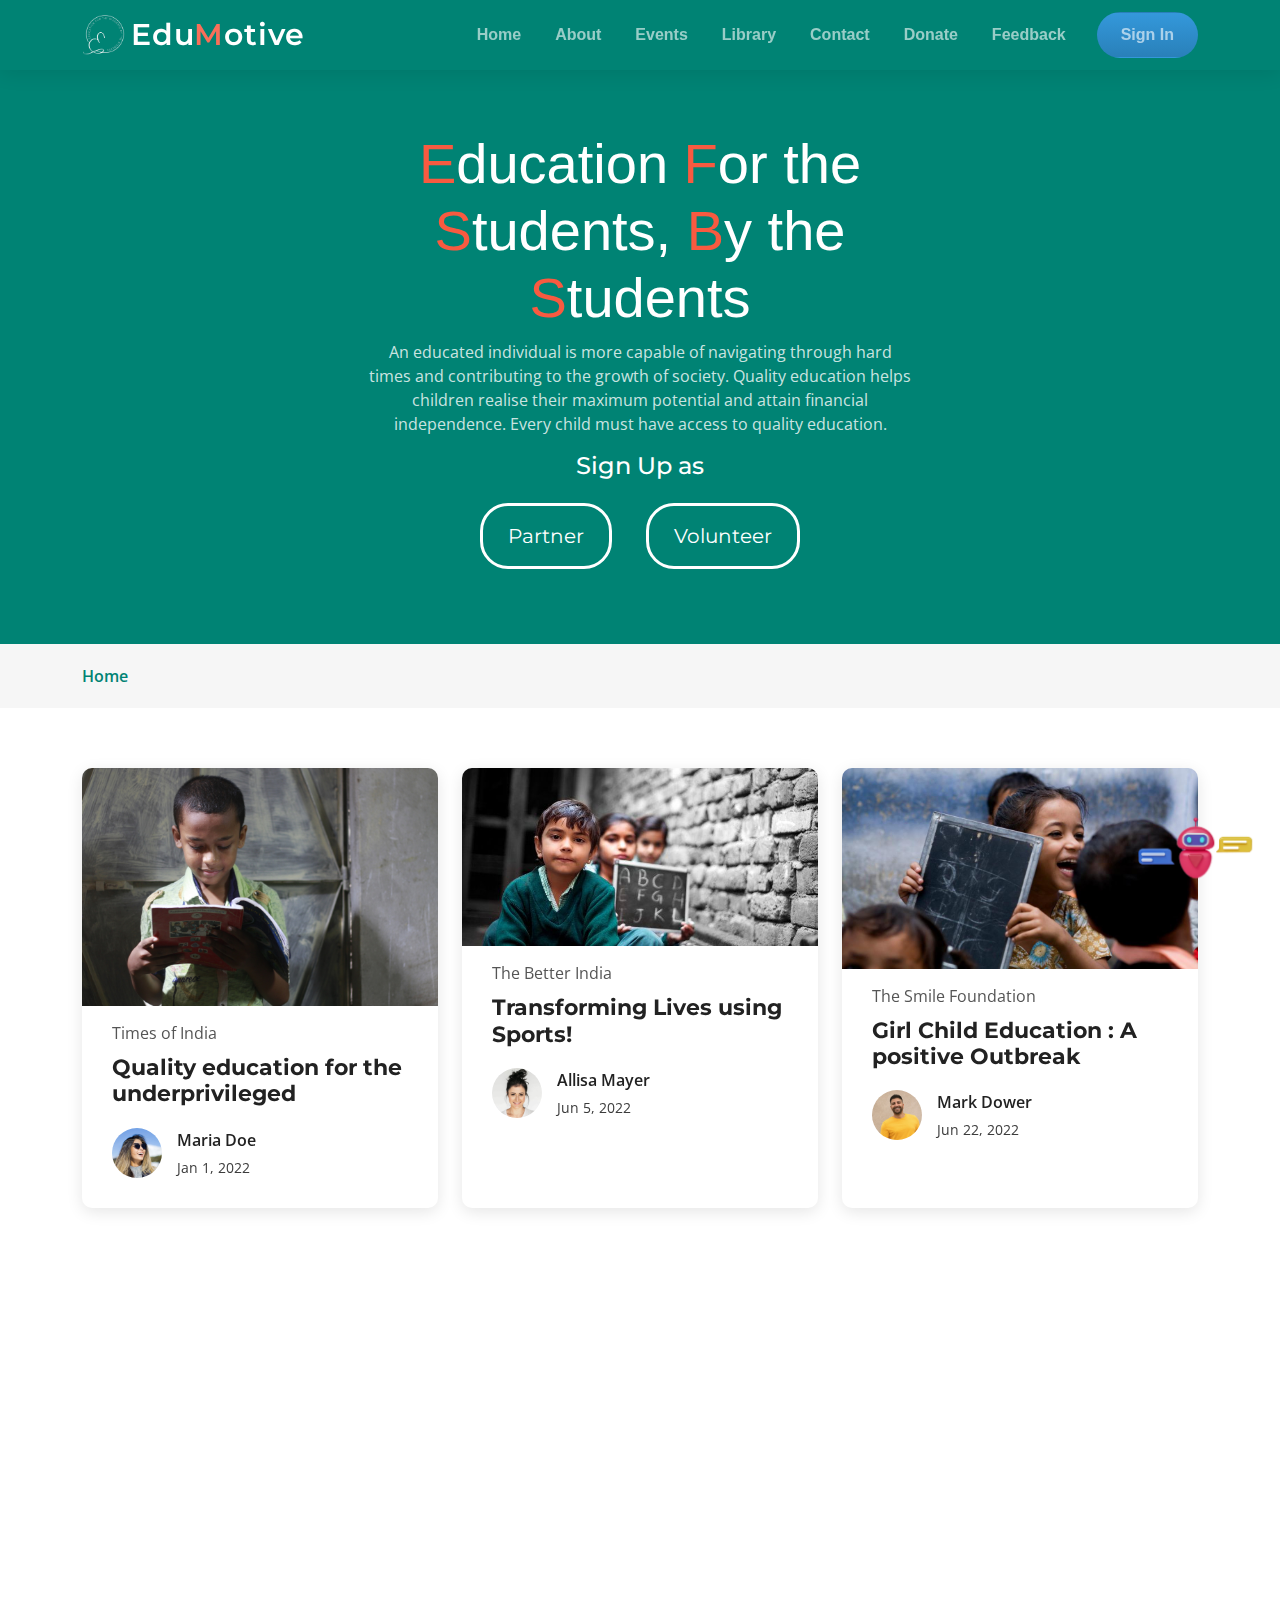
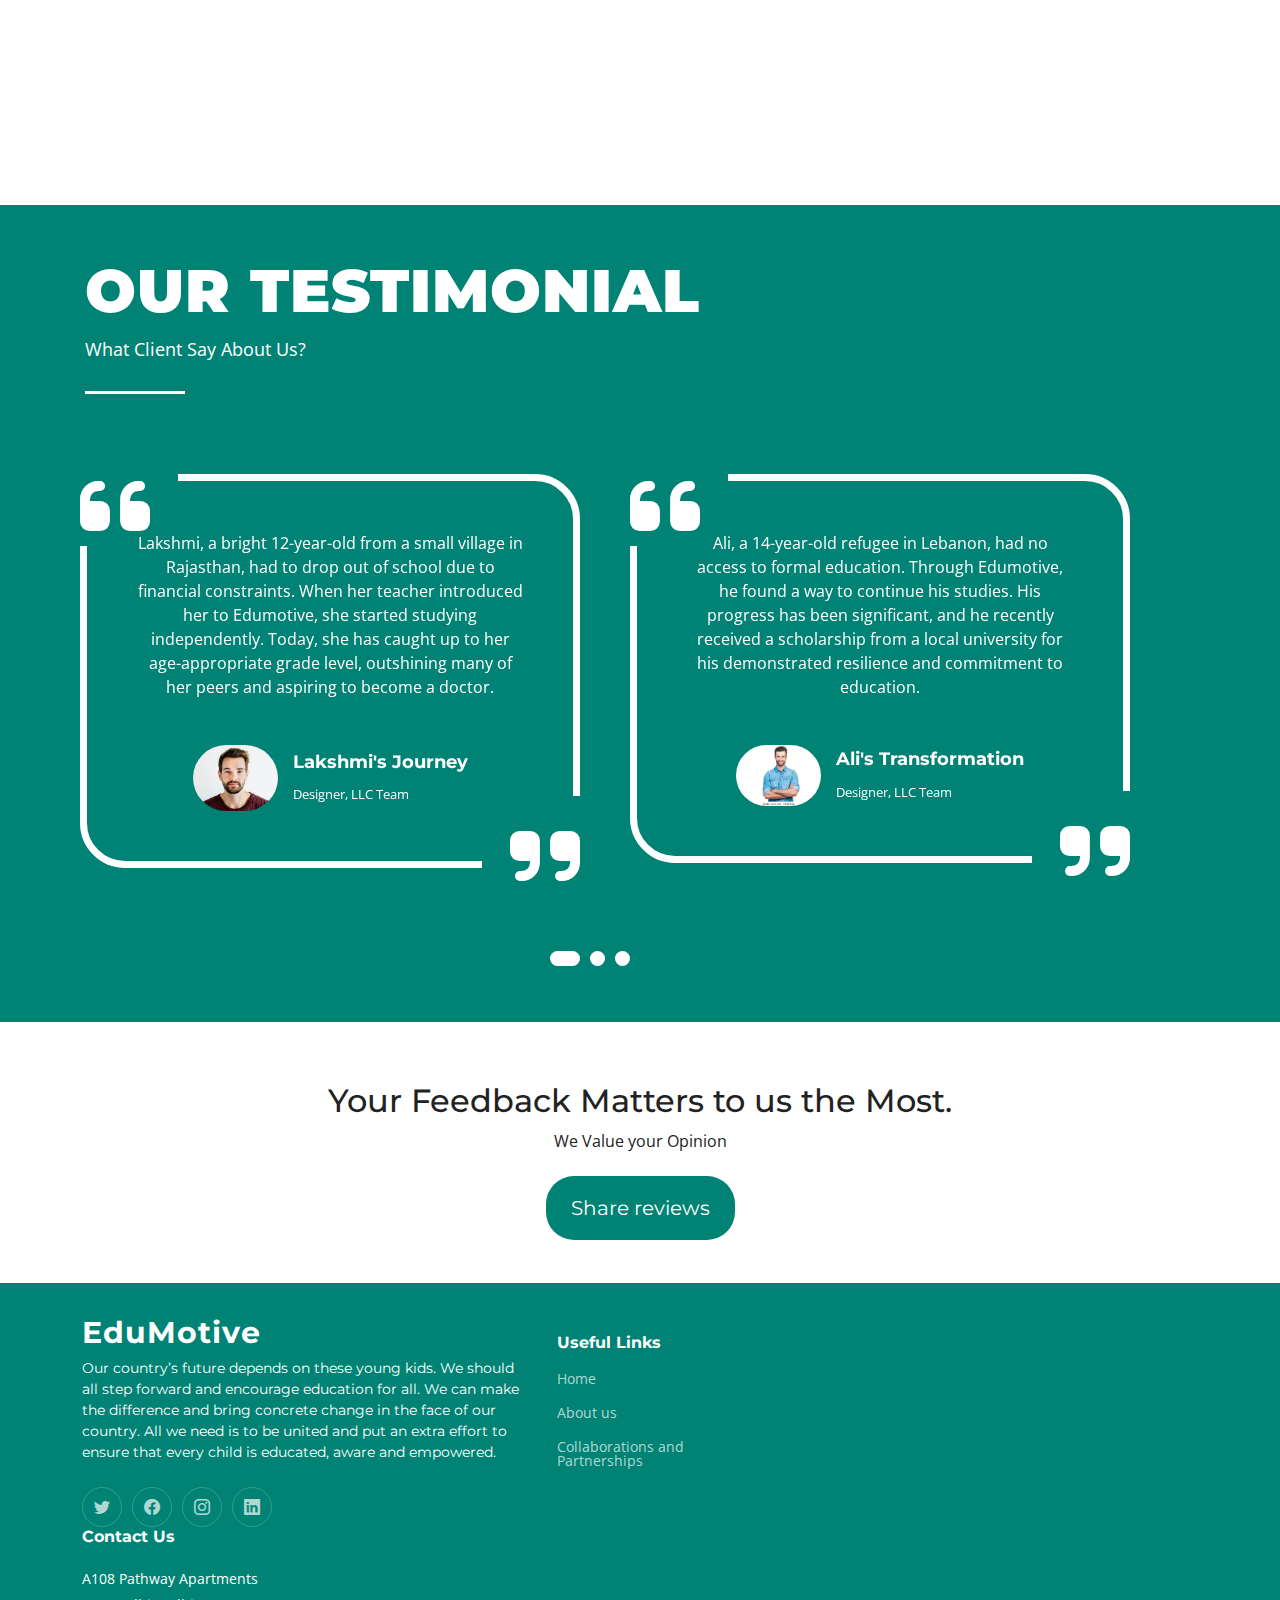
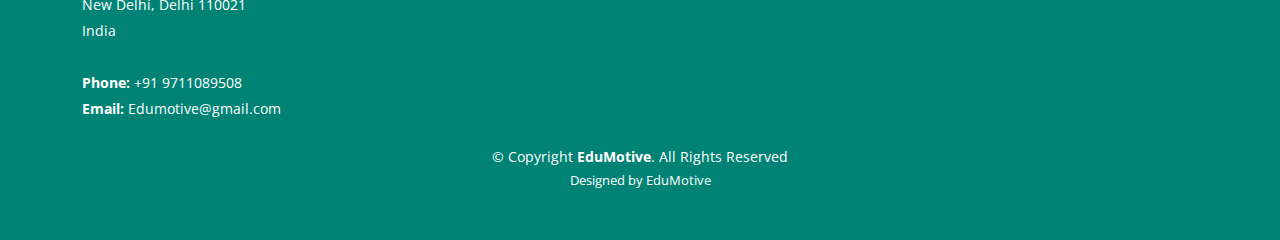
<file: index.html>
<!DOCTYPE html>
<html lang="en">

<head>
  <meta charset="utf-8">
  <meta content="width=device-width, initial-scale=1.0" name="viewport">
  <link rel="apple-touch-icon" sizes="57x57" href="Images/favicon/apple-icon-57x57.png">
  <link rel="apple-touch-icon" sizes="60x60" href="Images/favicon/apple-icon-60x60.png">
  <link rel="apple-touch-icon" sizes="72x72" href="Images/favicon/apple-icon-72x72.png">
  <link rel="apple-touch-icon" sizes="76x76" href="Images/favicon/apple-icon-76x76.png">
  <link rel="apple-touch-icon" sizes="114x114" href="Images/favicon/apple-icon-114x114.png">
  <link rel="apple-touch-icon" sizes="120x120" href="Images/favicon/apple-icon-120x120.png">
  <link rel="apple-touch-icon" sizes="144x144" href="Images/favicon/apple-icon-144x144.png">
  <link rel="apple-touch-icon" sizes="152x152" href="Images/favicon/apple-icon-152x152.png">
  <link rel="apple-touch-icon" sizes="180x180" href="Images/favicon/apple-icon-180x180.png">
  <link rel="icon" type="image/png" sizes="192x192" href="Images/favicon/android-icon-192x192.png">
  <link rel="icon" type="image/png" sizes="32x32" href="Images/favicon/favicon-32x32.png">
  <link rel="icon" type="image/png" sizes="96x96" href="Images/favicon/favicon-96x96.png">
  <link rel="icon" type="image/png" sizes="16x16" href="Images/favicon/favicon-16x16.png">
  <link rel="manifest" href="Images/favicon/manifest.json">
  <meta name="msapplication-TileColor" content="#ffffff">
  <meta name="msapplication-TileImage" content="Images/favicon/ms-icon-144x144.png">
  <meta name="theme-color" content="#ffffff">

  <title>EduMotive - Home</title>
  <meta content="" name="description">
  <meta content="" name="keywords">

  <!-- Favicons -->
  <!-- <link href="assets/img/favicon.png" rel="icon">
  <link href="assets/img/apple-touch-icon.png" rel="apple-touch-icon"> -->
  <!--Bootstrap-->
  <!-- <link href="https://cdn.jsdelivr.net/npm/bootstrap@5.2.1/dist/css/bootstrap.min.css" rel="stylesheet" integrity="sha384-iYQeCzEYFbKjA/T2uDLTpkwGzCiq6soy8tYaI1GyVh/UjpbCx/TYkiZhlZB6+fzT" crossorigin="anonymous"> -->
  <!-- Google Fonts -->
  <link rel="preconnect" href="https://fonts.googleapis.com">
  <link rel="preconnect" href="https://fonts.gstatic.com" crossorigin>
  <link
    href="https://fonts.googleapis.com/css2?family=Open+Sans:ital,wght@0,300;0,400;0,500;0,600;0,700;1,300;1,400;1,600;1,700&family=Montserrat:ital,wght@0,300;0,400;0,500;0,600;0,700;1,300;1,400;1,500;1,600;1,700&family=Raleway:ital,wght@0,300;0,400;0,500;0,600;0,700;1,300;1,400;1,500;1,600;1,700&display=swap"
    rel="stylesheet">

  <!-- Vendor CSS Files -->
  <link href="assets/vendor/bootstrap/css/bootstrap.min.css" rel="stylesheet">
  <link href="assets/vendor/bootstrap-icons/bootstrap-icons.css" rel="stylesheet">
  <link href="assets/vendor/aos/aos.css" rel="stylesheet">
  <link href="assets/vendor/glightbox/css/glightbox.min.css" rel="stylesheet">
  <link href="assets/vendor/swiper/swiper-bundle.min.css" rel="stylesheet">




  <link rel="stylesheet" href="https://cdnjs.cloudflare.com/ajax/libs/OwlCarousel2/2.3.4/assets/owl.carousel.css" />
  <link rel="stylesheet" href="https://cdnjs.cloudflare.com/ajax/libs/font-awesome/6.4.0/css/all.min.css" />




  <!-- Template Main CSS File -->
  <link href="CSS/main.css" rel="stylesheet">

  <!-- =======================================================
  * Template Name: Impact - v1.1.1
  * Template URL: https://bootstrapmade.com/impact-bootstrap-business-website-template/
  * Author: BootstrapMade.com
  * License: https://bootstrapmade.com/license/
  ======================================================== -->
</head>

<body>

  

  <header id="header" class="header d-flex align-items-center">

    <div class="container-fluid container-xl d-flex align-items-center justify-content-between">
      <a href="index.html" class="logo d-flex align-items-center">
        <!-- Uncomment the line below if you also wish to use an image logo -->
        <img src="Images/logo_wbg.png" alt="">
        <h1>Edu<span>M</span>otive</h1>
      </a>
      <nav id="navbar" class="navbar">
        <ul>
          <li><a href="index.html">Home</a></li>
          <li><a href="about.html">About</a></li>
          <!-- <li><a href="#portfolio">Portfolio</a></li> -->
          <!-- <li><a href="#team">Team</a></li> -->
          <li><a href="event.html">Events</a></li>
          <!-- <li class="dropdown"><a href="#"><span>Drop Down</span> <i class="bi bi-chevron-down dropdown-indicator"></i></a>
            <ul>
              <li><a href="#">Drop Down 1</a></li>
              <li class="dropdown"><a href="#"><span>Deep Drop Down</span> <i class="bi bi-chevron-down dropdown-indicator"></i></a>
                <ul>
                  <li><a href="#">Deep Drop Down 1</a></li>
                  <li><a href="#">Deep Drop Down 2</a></li>
                  < li><a href="#">Deep Drop Down 3</a></li>
                  <li><a href="#">Deep Drop Down 4</a></li>
                  <li><a href="#">Deep Drop Down 5</a></li>
                </ul>
              </li>
              <li><a href="#">Drop Down 2</a></li>
              <li><a href="#">Drop Down 3</a></li>
              <li><a href="#">Drop Down 4</a></li>
            </ul>
          </li> -->
          <li><a href="library.html">Library</a></li>
          <li><a href="contact.html">Contact</a></li>
          <li><a href="donation.html" target="_blank">Donate</a></li>
          <li><a href="feedback.html">Feedback</a></li>
          <li><button type="button" name="button" class="btn">
              <style media="screen">
                .btn {
                  background: #3498db;
                  background-image: -webkit-linear-gradient(top, #3498db, #2980b9);
                  background-image: -moz-linear-gradient(top, #3498db, #2980b9);
                  background-image: -ms-linear-gradient(top, #3498db, #2980b9);
                  background-image: -o-linear-gradient(top, #3498db, #2980b9);
                  background-image: linear-gradient(to bottom, #3498db, #2980b9);
                  -webkit-border-radius: 29;
                  -moz-border-radius: 29;
                  border-radius: 29px;
                  font-family: Arial;
                  color: #ffffff;
                  font-size: 20px;
                  padding: 10px 20px 10px 20px;
                  text-decoration: none;
                }

                .btn:hover {
                  background: #3cb0fd;
                  background-image: -webkit-linear-gradient(top, #3cb0fd, #3498db);
                  background-image: -moz-linear-gradient(top, #3cb0fd, #3498db);
                  background-image: -ms-linear-gradient(top, #3cb0fd, #3498db);
                  background-image: -o-linear-gradient(top, #3cb0fd, #3498db);
                  background-image: linear-gradient(to bottom, #3cb0fd, #3498db);
                  text-decoration: none;
                }
              </style>

              <a href="signin.html">Sign In</a>
            </button></li>
        </ul>
      </nav><!-- .navbar -->

      <i class="mobile-nav-toggle mobile-nav-show bi bi-list"></i>
      <i class="mobile-nav-toggle mobile-nav-hide d-none bi bi-x"></i>

    </div>
  </header><!-- End Header -->
  <!-- End Header -->

  <main id="main">

    <!-- ======= Breadcrumbs ======= -->
    <div class="breadcrumbs">
      <div class="page-header d-flex align-items-center" style="background-image: url('');">
        <div class="container position-relative">
          <div class="row d-flex justify-content-center">
            <div class="col-lg-6 text-center">
              <h2><span style="color:#f85a40">E</span>ducation <span style="color:#f85a40">F</span>or the <span style="color:#f85a40">S</span>tudents, <span style="color:#f85a40">B</span>y the <span style="color:#f85a40">S</span>tudents</h2>
              <p>An educated individual is more capable of navigating through hard times and contributing to the growth of society. Quality education helps children realise their maximum potential and attain financial independence. Every child must have access to quality education. </p>
                <h4 style="font-family:Montserrat; color:#ffff">Sign Up as</h4>
                <div>
                  <a href="signup.html" target="_blank"><button type="button" name="button" class="sign-up-btns">Partner</button></a>
                  <style media="screen">
                    .sign-up-btns {
                      -webkit-border-radius: 28;
                      -moz-border-radius: 28;
                      border-radius: 28px;
                      font-family: Montserrat;
                      color: #ffffff;
                      font-size: 20px;
                      background: rgba(0, 131, 116, 1);
                      padding: 15px 25px 15px 25px;
                      text-decoration: none;
                      border: solid;
                      margin: 15px 15px 15px 15px;
                    }

                    .sign-up-btns:hover {
                      background: rgba(0, 182, 161, 1);
                      text-decoration: none;
                    }
                  </style>
                  <a href="signup.html" target="_blank"><button type="button" name="button" class="sign-up-btns">Volunteer</button></a>
                </div>
            </div>

          </div>
        </div>
      </div>
      <nav>
        <div class="container">
          <ol>
            <li><a href="index.html">Home</a></li>
            <!-- <li>Blog</li> -->
          </ol>
        </div>
      </nav>
    </div><!-- End Breadcrumbs -->

    <!-- ======= Blog Section ======= -->
    <section id="blog" class="blog">
      <div class="container" data-aos="fade-up">

        <div class="row gy-4 posts-list">

          <div class="col-xl-4 col-md-6">
            <article>

              <div class="post-img">
                <img src="assets/img/blog/blog-1.jfif" alt="" class="img-fluid">
              </div>

              <p class="post-category">Times of India</p>

              <h2 class="title">
                <a href="https://timesofindia.indiatimes.com/education/news/quality-education-for-the-underprivileged/articleshow/16407921.cms">Quality education for the underprivileged</a>
              </h2>

              <div class="d-flex align-items-center">
                <img src="assets/img/blog/blog-author.jpg" alt="" class="img-fluid post-author-img flex-shrink-0">
                <div class="post-meta">
                  <p class="post-author-list">Maria Doe</p>
                  <p class="post-date">
                    <time datetime="2022-01-01">Jan 1, 2022</time>
                  </p>
                </div>
              </div>

            </article>
          </div><!-- End post list item -->

          <div class="col-xl-4 col-md-6">
            <article>

              <div class="post-img">
                <img src="assets/img/blog/blog-2.jpeg" alt="" class="img-fluid">
              </div>

              <p class="post-category">The Better India</p>

              <h2 class="title">
                <a href="https://www.thebetterindia.com/9149/khel-khel-mein-transforming-lives-underprivileged-kids-using-sports/">Transforming Lives using Sports!</a>
              </h2>

              <div class="d-flex align-items-center">
                <img src="assets/img/blog/blog-author-2.jpg" alt="" class="img-fluid post-author-img flex-shrink-0">
                <div class="post-meta">
                  <p class="post-author-list">Allisa Mayer</p>
                  <p class="post-date">
                    <time datetime="2022-01-01">Jun 5, 2022</time>
                  </p>
                </div>
              </div>

            </article>
          </div><!-- End post list item -->

          <div class="col-xl-4 col-md-6">
            <article>

              <div class="post-img">
                <img src="assets/img/blog/blog-3.jpg" alt="" class="img-fluid">
              </div>

              <p class="post-category">The Smile Foundation</p>

              <h2 class="title">
                <a href="https://www.smilefoundationindia.org/blog/girl-child-education-a-positive-outbreak-2/">Girl Child Education : A positive Outbreak</a>
              </h2>

              <div class="d-flex align-items-center">
                <img src="assets/img/blog/blog-author-3.jpg" alt="" class="img-fluid post-author-img flex-shrink-0">
                <div class="post-meta">
                  <p class="post-author-list">Mark Dower</p>
                  <p class="post-date">
                    <time datetime="2022-01-01">Jun 22, 2022</time>
                  </p>
                </div>
              </div>

            </article>
          </div><!-- End post list item -->

          <!-- <div class="col-xl-4 col-md-6">
            <article>

              <div class="post-img">
                <img src="assets/img/blog/blog-4.jpg" alt="" class="img-fluid">
              </div>

              <p class="post-category">Sports</p>

              <h2 class="title">
                <a href="blog-details.html">Non rem rerum nam cum quo minus olor distincti</a>
              </h2>

              <div class="d-flex align-items-center">
                <img src="assets/img/blog/blog-author-4.jpg" alt="" class="img-fluid post-author-img flex-shrink-0">
                <div class="post-meta">
                  <p class="post-author-list">Lisa Neymar</p>
                  <p class="post-date">
                    <time datetime="2022-01-01">Jun 30, 2022</time>
                  </p>
                </div>
              </div>

            </article>
          </div><!-- End post list item

          <div class="col-xl-4 col-md-6">
            <article>

              <div class="post-img">
                <img src="assets/img/blog/blog-5.jpg" alt="" class="img-fluid">
              </div>

              <p class="post-category">Politics</p>

              <h2 class="title">
                <a href="blog-details.html">Accusamus quaerat aliquam qui debitis facilis consequatur</a>
              </h2>

              <div class="d-flex align-items-center">
                <img src="assets/img/blog/blog-author-5.jpg" alt="" class="img-fluid post-author-img flex-shrink-0">
                <div class="post-meta">
                  <p class="post-author-list">Denis Peterson</p>
                  <p class="post-date">
                    <time datetime="2022-01-01">Jan 30, 2022</time>
                  </p>
                </div>
              </div>

            </article>
          </div><!-- End post list item

          <div class="col-xl-4 col-md-6">
            <article>

              <div class="post-img">
                <img src="assets/img/blog/blog-6.jpg" alt="" class="img-fluid">
              </div>

              <p class="post-category">Entertainment</p>

              <h2 class="title">
                <a href="blog-details.html">Distinctio provident quibusdam numquam aperiam aut</a>
              </h2>

              <div class="d-flex align-items-center">
                <img src="assets/img/blog/blog-author-6.jpg" alt="" class="img-fluid post-author-img flex-shrink-0">
                <div class="post-meta">
                  <p class="post-author-list">Mika Lendon</p>
                  <p class="post-date">
                    <time datetime="2022-01-01">Feb 14, 2022</time>
                  </p>
                </div>
              </div>

            </article>
          </div><!-- End post list item -->

        <!-- End blog posts list -->

        <!--<div class="blog-pagination">
          <ul class="justify-content-center">
            <li><a href="#">1</a></li>
            <li class="active"><a href="#">2</a></li>
            <li><a href="#">3</a></li>
          </ul>
        </div> End blog pagination -->

      </div>
    </section><!-- End Blog Section -->
    <!-- ======= Stats Counter Section ======= -->
    <section id="stats-counter" class="stats-counter">
      <div class="container" data-aos="fade-up">

        <div class="row gy-4 align-items-center">

          <div class="col-lg-6">
            <img src="assets/img/stats-img.svg" alt="" class="img-fluid">
          </div>

          <div class="col-lg-6">

            <div class="stats-item d-flex align-items-center">
              <span data-purecounter-start="0" data-purecounter-end="499" data-purecounter-duration="5" class="purecounter"></span>
              <p><strong>Volunteers Registered</strong> on our site for teaching</p>
            </div><!-- End Stats Item -->

            <div class="stats-item d-flex align-items-center">
              <span data-purecounter-start="0" data-purecounter-end="50" data-purecounter-duration="5" class="purecounter"></span>
              <p><strong>Partners</strong> supporting us</p>
            </div><!-- End Stats Item -->

            <div class="stats-item d-flex align-items-center">
              <span data-purecounter-start="0" data-purecounter-end="200" data-purecounter-duration="5" class="purecounter"></span>
              <p><strong>Hours of sessions</strong> organised</p>
            </div><!-- End Stats Item -->

          </div>

        </div>

      </div>
    </section><!-- End Stats Counter Section -->


<!------------Testimonial---------------->

<section class="testimonial-area">
  <div class="container">
      <div class="sec-title">
          <h2>Our Testimonial</h2>
          <p>What client say about us?</p>
      </div>
      <div class="testimonial-content owl-carousel">
          <div class="single-testimonial">
          <p>Lakshmi, a bright 12-year-old from a small village in Rajasthan, had to drop out of school due to financial constraints. When her teacher introduced her to Edumotive, she started studying independently. Today, she has caught up to her age-appropriate grade level, outshining many of her peers and aspiring to become a doctor.</p>
          <div class="client-info">
              <div class="client-pic">
                  <a href="#">
                      <img src="Images/img1.avif">
                  </a>
              </div>
              <div class="client-details">
                  <h6>Lakshmi's Journey</h6>
                  <span>Designer, LLC Team</span>
              </div>
              </div>
          </div>
          <div class="single-testimonial">
              <p> Ali, a 14-year-old refugee in Lebanon, had no access to formal education. Through Edumotive, he found a way to continue his studies. His progress has been significant, and he recently received a scholarship from a local university for his demonstrated resilience and commitment to education.</p>
              <div class="client-info">
                  <div class="client-pic">
                      <a href="#">
                          <img src="Images/img2.webp">
                      </a>
                  </div>
                  <div class="client-details">
                      <h6>Ali's Transformation</h6>
                      <span>Designer, LLC Team</span>
                  </div>
                  </div>
              </div>
              <div class="single-testimonial">
                  <p>Martha, a single mother from Detroit, had to drop out of high school. She found Edumotive while looking for resources to help her kids with their homework. Inspired by the lessons, she started studying herself and recently earned her high school equivalency diploma.</p>
                  <div class="client-info">
                      <div class="client-pic">
                          <a href="#">
                              <img src="Images/img1.avif">
                          </a>
                      </div>
                      <div class="client-details">
                          <h6>Martha's Breakthrough</h6>
                          <span>Designer, LLC Team</span>
                      </div>
                      </div>
                  </div>
                  <div class="single-testimonial">
                      <p>Pedro, an 11-year-old boy from rural Brazil, couldn't attend school regularly due to his family's agricultural commitments. Edumotive offered him a flexible learning schedule, and despite his challenging circumstances, he has managed to excel in his studies, particularly in math and science.</p>
                      <div class="client-info">
                          <div class="client-pic">
                              <a href="#">
                                  <img src="Images/img2.webp">
                              </a>
                          </div>
                          <div class="client-details">
                              <h6>Pedro's Success</h6>
                              <span>Designer, LLC Team</span>
                          </div>
                          </div>
                      </div>
                      <div class="single-testimonial">
                          <p>Chen, a 15-year-old girl from rural China, was struggling with English - a critical subject for her career aspirations. The language lessons on Edumotive helped her significantly, and she's now top of her class in English. She dreams of studying abroad and is well on her path to achieve it.</p>
                          <div class="client-info">
                              <div class="client-pic">
                                  <a href="#">
                                      <img src="Images/img1.avif">
                                  </a>
                              </div>
                              <div class="client-details">
                                  <h6>Chen's Aspiration</h6>
                                  <span>Designer, LLC Team</span>
                              </div>
                              </div>
                          </div>
      </div>

  </div>

  <style>
  .testimonial-area .container{
  max-width: 1140px;
  width: 100%;
  margin: auto;
  padding: 0 15px;
}

.testimonial-area .container .sec-title{
  position: relative;
  margin-bottom: 50px;
  padding-bottom: 15px;
}

.testimonial-area .container .sec-title:after{
  content: '';
  position: absolute;
  left: 0;
  bottom: 0;
  width: 100px;
  height: 3px;
  background:#fff ;
}


.testimonial-area .container .sec-title h2{
  font-size:60px;
  font-weight: 900;
  letter-spacing: 1px;
  text-transform: uppercase;
  color: #fff;
}
.testimonial-area .container .sec-title p{
  font-size: 18px;
  line-height: 28px;
  color: #fff;
  text-transform: capitalize;
}

.testimonial-area{
  background: #008374;
  position: relative;
  z-index: 2;
  padding: 50px 0;
}

.testimonial-area .owl-carousel{
  overflow: hidden;
  padding: 0 20px;
  margin: 0 -40px;
  padding-right: 40px;
}

.owl-carousel .owl-stage-outer{
  padding: 30px 50px;
  margin-left: -35px;
  width: calc(100% + 100px);
}
.single-testimonial{
  border: 7px solid #fff;
  text-align: center;
  border-radius: 45px;
  position: relative;
  z-index: 2;
}

.single-testimonial p{
  color: #fff;
  font-size: 16px;
  line-height: 24px;
  padding: 50px;
  padding-bottom: 30px;
  position: relative;
  z-index: 3;
}

.client-info{
  display: flex;
  align-items: center;
  justify-content: center;
  text-align: left;
  padding-bottom: 50px;
}

.client-info .client-details h6{
  color: #fff;
  font-size: 18px;
  font-weight: 700;
}

.client-info .client-details span{
  display: inline-block;
  color: #fff;
  font-size: 13px;
}

.client-info .client-pic{
  padding-right: 15px;
  width: 100px;
}

.client-info .client-pic img{
  width: 100%;
  border-radius: 50px;
}

.owl-dots{
  text-align: center;
  margin-top: 50px;
}

.owl-dots button{
  background:#fff !important;
  width: 15px;
  height: 15px;
  border-radius: 26px;
  margin: 0 5px;
  transition: 0.3s;
}
.owl-dots button.active{
  width: 30px;
}

.single-testimonial:before{
  content:'\f10d';
  position: absolute;
  font-family: FontAwesome;
  left: -35px;
  top: -35px;
  background: #008374;
  color: #fff;
  font-size: 80px;
  width: 126px;
  height: 100px;
}

.single-testimonial:after{
  content:'\f10e';
  position: absolute;
  font-family: FontAwesome;
  right: -35px;
  bottom: -35px;
  background: #008374;
  color: #fff;
  font-size: 80px;
  width: 126px;
  height: 100px;
}
  
  </style>

</section>



<section id="feedback" style="text-align:center">
  <div class="container-fluid">

  <h2>Your Feedback Matters to us the Most.</h2>
  <p style="font-family:Open Sans">We Value your Opinion</p>
  <br>
<a href="feedback.html" class="feedback-button">Share reviews</a>
<style media="screen">
.feedback-button {
-webkit-border-radius: 28;
-moz-border-radius: 28;
border-radius: 28px;
font-family: Montserrat;
color: #ffffff;
font-size: 20px;
background: rgba(0, 131, 116, 1);
padding: 20px 25px 20px 25px;
text-decoration: none;
}

.feedback-button:hover {
background: rgba(0, 182, 161, 1);
text-decoration: none;
color:White;
}
</style>
  </div>
</section>

<div class="chatbot">
      <a href="https://databutton.com/v/nbxd4plt"><img src="Images/chatbot.png" alt=""></a>
    </div>
    <style>
      .chatbot{
      position: fixed;
      right: 4px;
      bottom: 2px;
     
    }
    .chatbot img{
      height: 90px;
    }
    </style>

  <!-- ======= Footer ======= -->
  <footer id="footer" class="footer">

    <div class="container">
      <div class="row gy-4">
        <div class="col-lg-5 col-md-12 footer-info">
          <a href="index.html" class="logo d-flex align-items-center">
            <span>EduMotive</span>
          </a>
          <p>Our country’s future depends on these young kids. We should all step forward and encourage education for all. We can make the difference and bring concrete change in the face of our country. All we need is to be united and put an extra effort to ensure that every child is educated, aware and empowered.</p>
          <div class="social-links d-flex mt-4">
            <a href="https://twitter.com/i/flow/login" class="twitter"><i class="bi bi-twitter"></i></a>
            <a href="https://www.facebook.com/campaign/landing.php?campaign_id=14884913640&extra_1=s%7Cc%7C589460569891%7Cb%7Cfacebook%20signin%7C&placement=&creative=589460569891&keyword=facebook%20signin&partner_id=googlesem&extra_2=campaignid%3D14884913640%26adgroupid%3D128696221832%26matchtype%3Db%26network%3Dg%26source%3Dnotmobile%26search_or_content%3Ds%26device%3Dc%26devicemodel%3D%26adposition%3D%26target%3D%26targetid%3Dkwd-3821998899%26loc_physical_ms%3D9061709%26loc_interest_ms%3D%26feeditemid%3D%26param1%3D%26param2%3D&gclid=CjwKCAjwzY2bBhB6EiwAPpUpZirfHxcVF0FQM-lBPAiWNaDMKGsZpV8XtfvPR80suMoGbdNflKLH2BoCxDoQAvD_BwE" class="facebook"><i class="bi bi-facebook"></i></a>
            <a href="https://www.instagram.com/" class="instagram"><i class="bi bi-instagram"></i></a>
            <a href="https://www.linkedin.com/login" class="linkedin"><i class="bi bi-linkedin"></i></a>
          </div>
        </div>

        <div class="col-lg-2 col-6 footer-links">
          <h4>Useful Links</h4>
          <ul>
            <li><a href="index.html">Home</a></li>
            <li><a href="about.html">About us</a></li>
            <li><a href="colab.html">Collaborations and Partnerships</a></li>
            <!-- <li><a href="#">Terms of service</a></li> -->
          </ul>
        </div>

        <!-- <div class="col-lg-2 col-6 footer-links">
          <h4>Our Services</h4>
          <ul>
            <li><a href="#">Web Design</a></li>
            <li><a href="#">Web Development</a></li>
            <li><a href="#">Product Management</a></li>
            <li><a href="#">Marketing</a></li>
            <li><a href="#">Graphic Design</a></li>
          </ul> -->
      </div>

      <div class="col-lg-3 col-md-12 footer-contact text-center text-md-start">
        <h4>Contact Us</h4>
        <p>
          A108 Pathway Apartments <br>
          New Delhi, Delhi 110021<br>
          India <br><br>
          <strong>Phone:</strong> +91 9711089508<br>
          <strong>Email:</strong> Edumotive@gmail.com<br>
        </p>

      </div>

    </div>

    <div class="container mt-4">
      <div class="copyright">
        &copy; Copyright <strong><span>EduMotive</span></strong>. All Rights Reserved
      </div>
      <div class="credits">
        <!-- All the links in the footer should remain intact. -->
        <!-- You can delete the links only if you purchased the pro version. -->
        <!-- Licensing information: https://bootstrapmade.com/license/ -->
        <!-- Purchase the pro version with working PHP/AJAX contact form: https://bootstrapmade.com/impact-bootstrap-business-website-template/ -->
        Designed by EduMotive
      </div>
    </div>

  </footer><!-- End Footer -->
  <!-- End Footer -->

  <a href="#" class="scroll-top d-flex align-items-center justify-content-center"><i class="bi bi-arrow-up-short"></i></a>

  <div id="preloader"></div>

  <!-- Vendor JS Files -->
  <script src="assets/vendor/bootstrap/js/bootstrap.bundle.min.js"></script>
  <script src="assets/vendor/aos/aos.js"></script>
  <script src="assets/vendor/glightbox/js/glightbox.min.js"></script>
  <script src="assets/vendor/purecounter/purecounter_vanilla.js"></script>
  <script src="assets/vendor/swiper/swiper-bundle.min.js"></script>
  <script src="assets/vendor/isotope-layout/isotope.pkgd.min.js"></script>
  <script src="assets/vendor/php-email-form/validate.js"></script>

  <!-- Template Main JS File -->
  <script src="js/main.js"></script>


  <script src="https://cdnjs.cloudflare.com/ajax/libs/jquery/3.7.0/jquery.js"></script>
        <script src="https://cdnjs.cloudflare.com/ajax/libs/OwlCarousel2/2.3.4/owl.carousel.js"></script>
        <script type="text/javascript">
            $(document).ready(function(){
                $('.testimonial-content').owlCarousel({
                        loop:true,
                        nav:false,
                        dots:true,
                        margin:50,
                        autoplay:true,
                        autoplayTimeout:4000,
                        smartSpeed:800,
                        responsive:{
                            0:{
                                items:1
                            },
                            600:{
                                items:1
                            },
                            1000:{
                                items:2
                            }
                        }
                    })
            });
        </script>

</body>

</html>
</file>
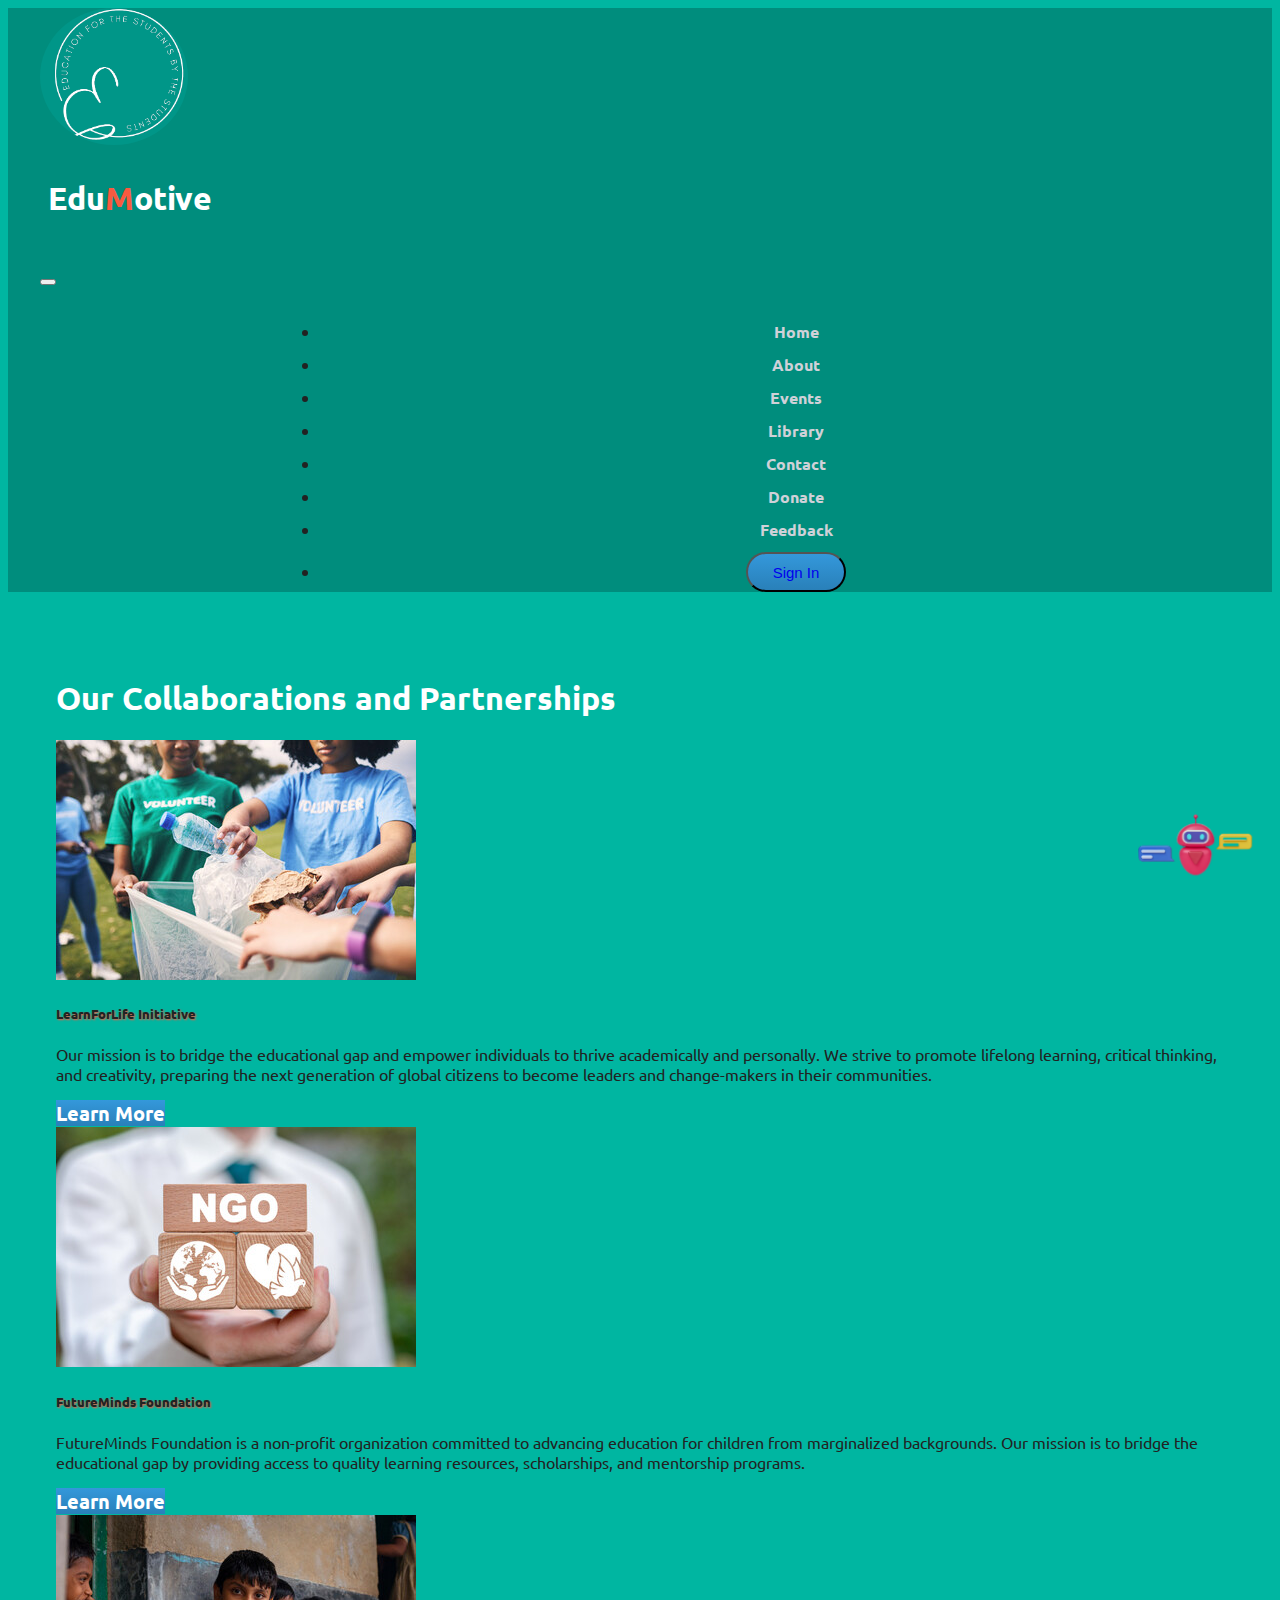
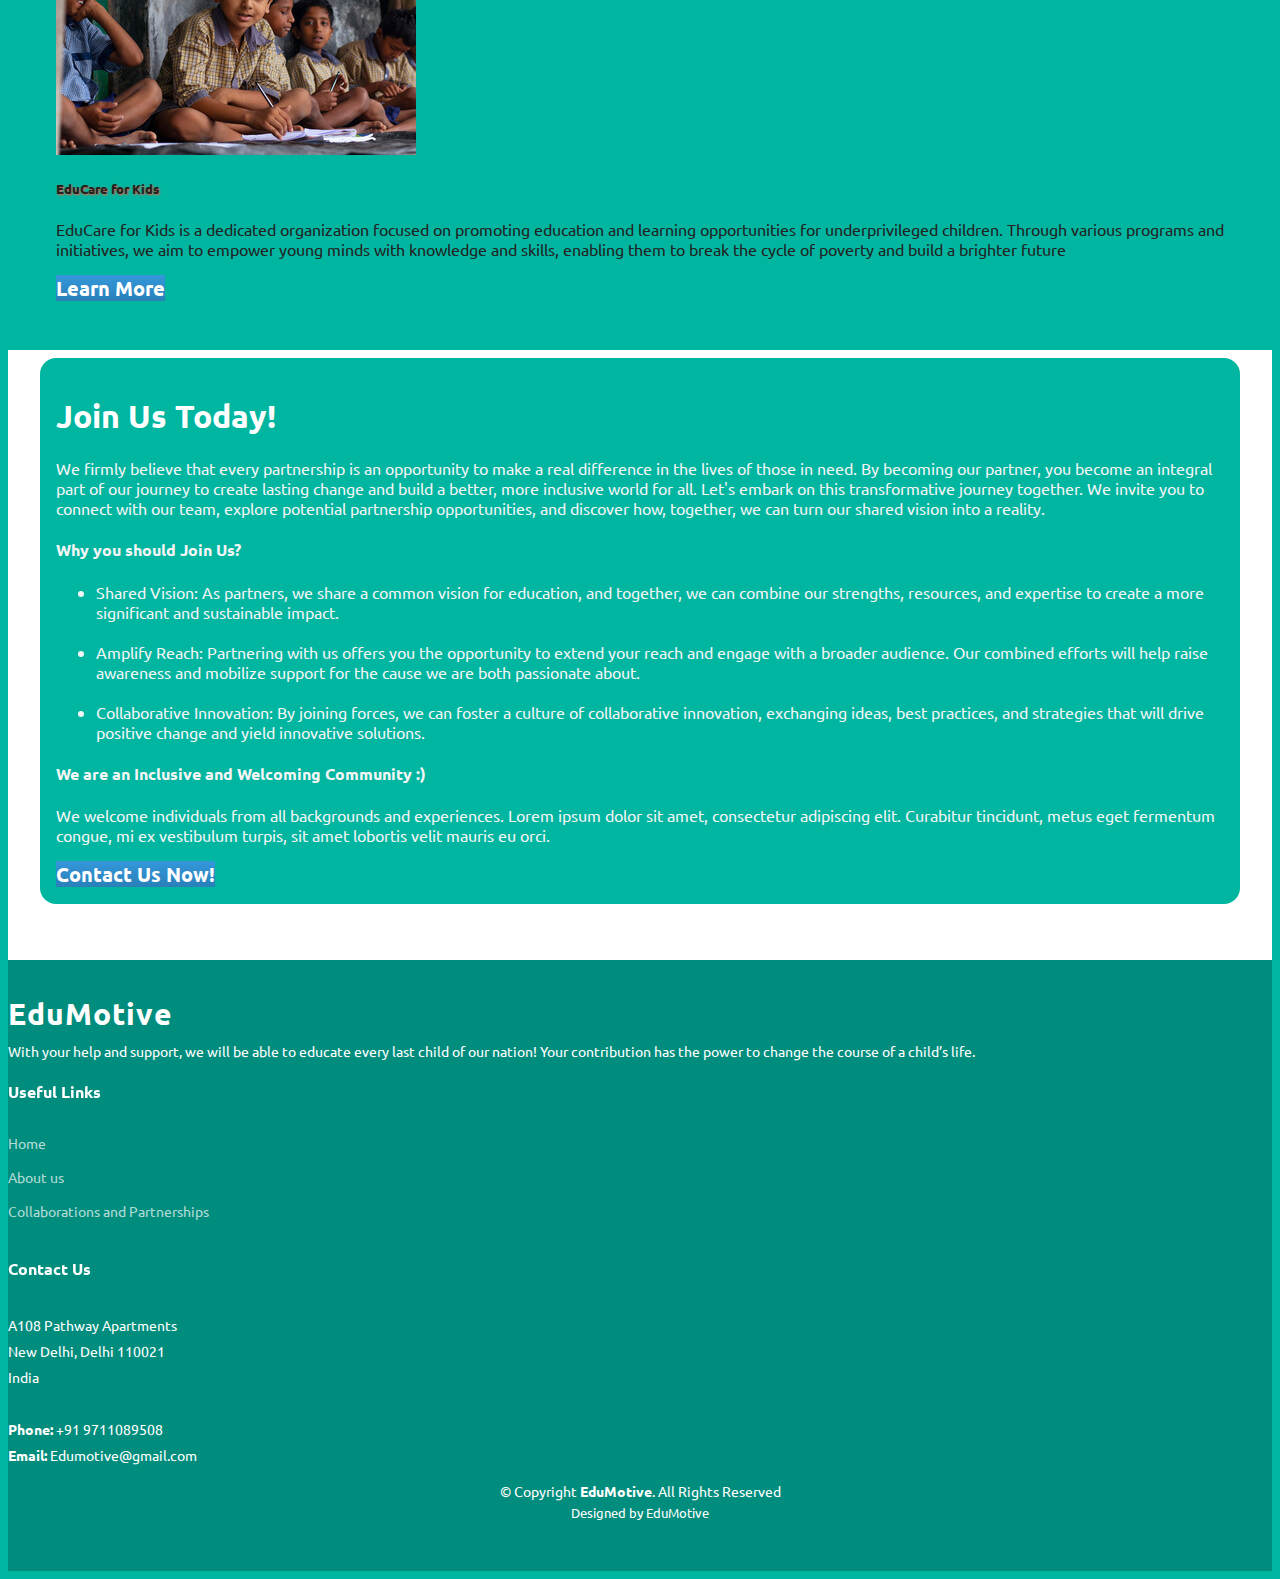
<file: colab.html>
<!DOCTYPE html>
<html lang="en">

<head>
  <meta charset="UTF-8">
  <meta name="viewport" content="width=device-width, initial-scale=1.0">
  <title>Collaborations and Partnerships</title>
  <!-- <link rel="stylesheet" href="https://maxcdn.bootstrapcdn.com/bootstrap/4.5.2/css/bootstrap.min.css"> -->
  <link href="https://cdn.jsdelivr.net/npm/bootstrap@5.2.2/dist/css/bootstrap.min.css" rel="stylesheet" integrity="sha384-Zenh87qX5JnK2Jl0vWa8Ck2rdkQ2Bzep5IDxbcnCeuOxjzrPF/et3URy9Bv1WTRi" crossorigin="anonymous">
<!-- JavaScript Bundle with Popper -->
  <script src="https://cdn.jsdelivr.net/npm/bootstrap@5.2.2/dist/js/bootstrap.bundle.min.js" integrity="sha384-OERcA2EqjJCMA+/3y+gxIOqMEjwtxJY7qPCqsdltbNJuaOe923+mo//f6V8Qbsw3" crossorigin="anonymous"></script>
  <link rel="stylesheet" href="styles.css">
  <link rel="preconnect" href="https://fonts.googleapis.com">
  <link rel="preconnect" href="https://fonts.gstatic.com" crossorigin>
  <link href="https://fonts.googleapis.com/css2?family=Ubuntu:wght@300;400&display=swap" rel="stylesheet">
</head>

<body>
    <nav class="navbar navbar-expand-lg bg-body-tertiary">
          <a href="index.html" class="logo d-flex align-items-center navbar-brand">
            <img src="Images/logo.png" alt="Logo" style="max-width: 12%; height: auto; border-radius: 50%;">
            <h1 class="heading-navi">Edu<span class="heading-color">M</span>otive</h1>
          </a>
          <button class="navbar-toggler" type="button" data-toggle="collapse" data-target="#navbarNav" aria-controls="navbarNav" aria-expanded="false" aria-label="Toggle navigation">
          <span class="navbar-toggler-icon"></span>
          </button>
            <div class="collapse navbar-collapse custom-nav" id="navbarNav">
                <ul class="navbar-nav">
                    <li class="nav-item">
                      <a class="nav-link" href="index.html">Home</a>
                    </li>
                    <li class="nav-item">
                      <a class="nav-link" href="about.html">About</a>
                    </li>
                    <li class="nav-item">
                      <a class="nav-link" href="event.html">Events</a>
                    </li>
                     <li class="nav-item">
                      <a class="nav-link" href="Library.html">Library</a>
                    </li>
                   

                    <li class="nav-item">
                      <a class="nav-link" href="contact.html">Contact</a>
                    </li>
                   <li class="nav-item">
                      <a class="nav-link" href="donation.html" target="_blank">Donate</a>
                    </li>
                    <li class="nav-item">
                      <a class="nav-link" href="feedback.html">Feedback</a>
                    </li>
                    <li class="nav-item">
                      <button type="button" name="button" class="btn si-btn">
                        <style media="screen">
                          .si-btn {
                            background-color: #3498db;
                            background-image: -webkit-linear-gradient(top, #3498db, #2980b9);
                            background-image: -moz-linear-gradient(top, #3498db, #2980b9);
                            background-image: -ms-linear-gradient(top, #3498db, #2980b9);
                            background-image: -o-linear-gradient(top, #3498db, #2980b9);
                            background-image: linear-gradient(to bottom, #3498db, #2980b9);
                            -webkit-border-radius: 29;
                            -moz-border-radius: 29;
                            width: 100px;
                            height: 40px;
                            text-decoration: none;
                            border-radius: 29px;
                            font-family: Arial;
                            color: #ffffff;
                            font-size: 15px;
                            padding: 10px 20px 10px 20px;
                            
                          }
          
                          .btn:hover {
                            background: #3cb0fd;
                            background-image: -webkit-linear-gradient(top, #3cb0fd, #3498db);
                            background-image: -moz-linear-gradient(top, #3cb0fd, #3498db);
                            background-image: -ms-linear-gradient(top, #3cb0fd, #3498db);
                            background-image: -o-linear-gradient(top, #3cb0fd, #3498db);
                            background-image: linear-gradient(to bottom, #3cb0fd, #3498db);
                            text-decoration: none;
                          }
                        </style>
          
                        <a href="signin.html">Sign In</a>
                      </button>
                      </li>
                  </ul>
            </div>
            
    </nav>

    <div class="card-container">
        <h1 class="text-center mb-4">Our Collaborations and Partnerships</h1>
        <div class="row">
          <div class="col-md-6 col-lg-4">
            <div class="card partner-card">
              <img src="Images/partner-1.jpg" class="card-img-top" alt="Partner 1 Logo">
              <div class="card-body">
                <h5 class="card-title">LearnForLife Initiative</h5>
                <p class="card-text">Our mission is to bridge the educational gap and empower individuals to thrive academically and personally. We strive to promote lifelong learning, critical thinking, and creativity, preparing the next generation of global citizens to become leaders and change-makers in their communities.</p>
                <a href="#" class="btn btn-card">Learn More</a>
              </div>
            </div>
          </div>
          
          <div class="col-md-6 col-lg-4">
            <div class="card partner-card">
              <img src="Images/partner-2.jpg" class="card-img-top" alt="Partner 2 Logo">
              <div class="card-body">
                <h5 class="card-title">FutureMinds Foundation</h5>
                <p class="card-text">FutureMinds Foundation is a non-profit organization committed to advancing education for children from marginalized backgrounds. Our mission is to bridge the educational gap by providing access to quality learning resources, scholarships, and mentorship programs.</p>
                <a href="#" class="btn btn-card">Learn More</a>
              </div>
            </div>
          </div>
          
          <div class="col-md-6 col-lg-4">
            <div class="card partner-card">
              <img src="Images/partner-3.jpg" class="card-img-top" alt="Partner 3 Logo">
              <div class="card-body">
                <h5 class="card-title">EduCare for Kids</h5>
                <p class="card-text">EduCare for Kids is a dedicated organization focused on promoting education and learning opportunities for underprivileged children. Through various programs and initiatives, we aim to empower young minds with knowledge and skills, enabling them to break the cycle of poverty and build a brighter future</p>
                <a href="contact.html" class="btn btn-card">Learn More</a>
              </div>
            </div>
          </div>
        </div>
    

    </div>

    <section id="joinUs">
      <div class="container mt-5 join-us white">
        <h1 class="text-center">Join Us Today!</h1>
        <p>We firmly believe that every partnership is an opportunity to make a real difference in the lives of those in need. By becoming our partner, you become an integral part of our journey to create lasting change and build a better, more inclusive world for all.

            Let's embark on this transformative journey together. We invite you to connect with our team, explore potential partnership opportunities, and discover how, together, we can turn our shared vision into a reality.</p>
        <h4>Why you should Join Us?</h4>
        <ul>
          <li>Shared Vision: As partners, we share a common vision for education, and together, we can combine our strengths, resources, and expertise to create a more significant and sustainable impact.</li>
          <br>
          <li>Amplify Reach: Partnering with us offers you the opportunity to extend your reach and engage with a broader audience. Our combined efforts will help raise awareness and mobilize support for the cause we are both passionate about.</li>
          <br>
          <li>Collaborative Innovation: By joining forces, we can foster a culture of collaborative innovation, exchanging ideas, best practices, and strategies that will drive positive change and yield innovative solutions.</li>
        </ul>
    
        <!-- Section 3 - Inclusive Community -->
        <h4>We are an Inclusive and Welcoming Community :) </h4>
        <p>We welcome individuals from all backgrounds and experiences. Lorem ipsum dolor sit amet, consectetur adipiscing
          elit. Curabitur tincidunt, metus eget fermentum congue, mi ex vestibulum turpis, sit amet lobortis velit mauris
          eu orci.</p>
    
        <!-- Section 4 - Call to Action -->
        <div class="text-center mt-4">
          <a href="contact.html" class="btn btn-card btn-lg">Contact Us Now!</a>
        </div>
      </div>
    </section>
   <div class="chatbot">
      <a href="https://databutton.com/v/nbxd4plt"><img src="Images/chatbot.png" alt=""></a>
    </div>
    <style>
      .chatbot{
      position: fixed;
      right: 4px;
      bottom: 2px;
     
    }
    .chatbot img{
      height: 90px;
    }
    </style>
    <footer id="footer" class="footer">

    <div class="container">
      <div class="row gy-4">
        <div class="col-lg-5 col-md-12 footer-info">
          <a href="#" class="logo d-flex align-items-center">
            <span>Edu<span class="heading-color">M</span>otive</span>
          </a>
          <p>With your help and support, we will be able to educate every last child of our nation! Your contribution has the power to change the course of a child’s life.</p>
        </div>
        
  
        <div class="col-lg-2 col-6 footer-links">
          <h4>Useful Links</h4>
          <ul>
            <li><a href="../index.html">Home</a></li>
            <li><a href="../about.html">About us</a></li>
            <li><a href="colab.html">Collaborations and Partnerships</a></li>
            <!-- <li><a href="#">Terms of service</a></li> -->
          </ul>
        </div>
  
        <!-- <div class="col-lg-2 col-6 footer-links">
          <h4>Our Services</h4>
          <ul>
            <li><a href="#">Web Design</a></li>
            <li><a href="#">Web Development</a></li>
            <li><a href="#">Product Management</a></li>
            <li><a href="#">Marketing</a></li>
            <li><a href="#">Graphic Design</a></li>
          </ul> -->
      </div>
  
      <div class="col-lg-3 col-md-12 footer-contact text-center text-md-start">
        <h4>Contact Us</h4>
        <p>
      A108 Pathway Apartments <br>
          New Delhi, Delhi 110021<br>
          India <br><br>
          <strong>Phone:</strong> +91 9711089508<br>
          <strong>Email:</strong> Edumotive@gmail.com<br>
        </p>
  
      </div>
  
    </div>
  
    <div class="container mt-4">
      <div class="copyright">
        &copy; Copyright <strong><span>EduMotive</span></strong>. All Rights Reserved
      </div>
      <div class="credits">
        <!-- All the links in the footer should remain intact. -->
        <!-- You can delete the links only if you purchased the pro version. -->
        <!-- Licensing information: https://bootstrapmade.com/license/ -->
        <!-- Purchase the pro version with working PHP/AJAX contact form: https://bootstrapmade.com/impact-bootstrap-business-website-template/ -->
        Designed by EduMotive
      </div>
    </div>
  
    </footer>

  <script src="https://code.jquery.com/jquery-3.6.0.min.js"></script>
  <script src="https://maxcdn.bootstrapcdn.com/bootstrap/4.5.2/js/bootstrap.min.js"></script>
</body>

</html>
</file>
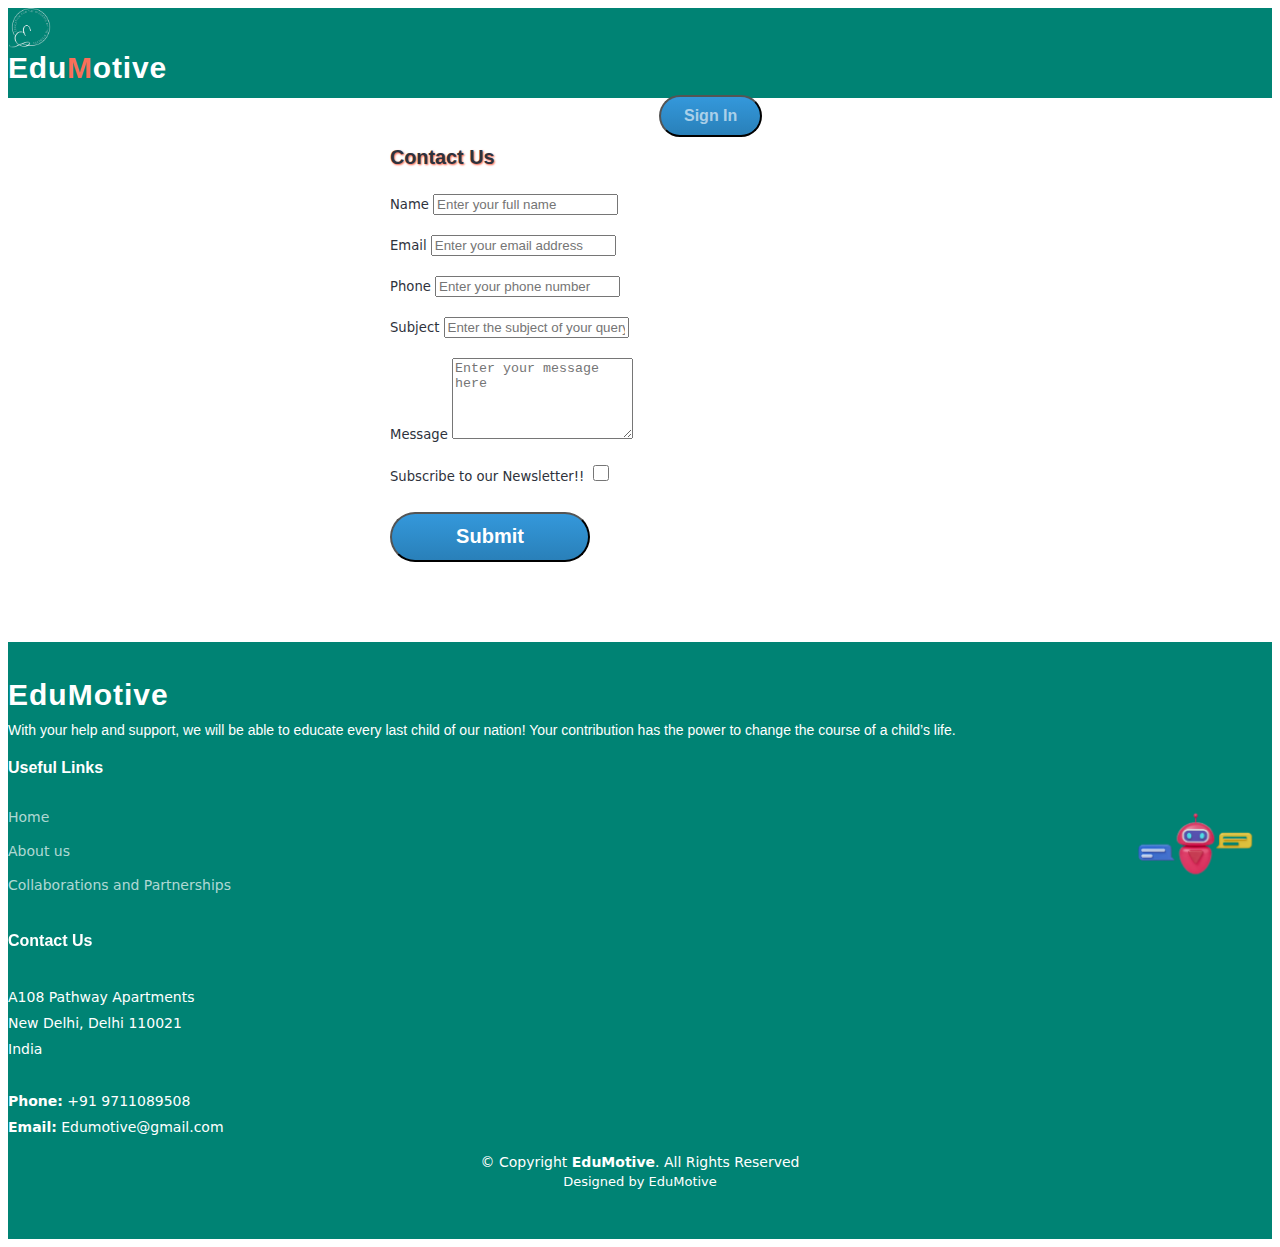
<file: contact.html>
<!DOCTYPE html>
<html lang="en">

<head>
  <meta charset="UTF-8">
  <meta name="viewport" content="width=device-width, initial-scale=1.0">
  <title>Contact Us Form</title>
  <!-- <link rel="stylesheet" href="https://maxcdn.bootstrapcdn.com/bootstrap/4.5.2/css/bootstrap.min.css"> -->
  <link href="https://cdn.jsdelivr.net/npm/bootstrap@5.2.2/dist/css/bootstrap.min.css" rel="stylesheet" integrity="sha384-Zenh87qX5JnK2Jl0vWa8Ck2rdkQ2Bzep5IDxbcnCeuOxjzrPF/et3URy9Bv1WTRi" crossorigin="anonymous">
<!-- JavaScript Bundle with Popper -->
  <script src="https://cdn.jsdelivr.net/npm/bootstrap@5.2.2/dist/js/bootstrap.bundle.min.js" integrity="sha384-OERcA2EqjJCMA+/3y+gxIOqMEjwtxJY7qPCqsdltbNJuaOe923+mo//f6V8Qbsw3" crossorigin="anonymous"></script>
  <link rel="stylesheet" href="contact.css">
  <link rel="preconnect" href="https://fonts.googleapis.com">
  <link rel="preconnect" href="https://fonts.gstatic.com" crossorigin>
  <link href="https://fonts.googleapis.com/css2?family=Ubuntu:wght@300;400&display=swap" rel="stylesheet">
  <link rel="stylesheet" href="CSS/main.css">
</head>

<body>
  <header id="header" class="header d-flex align-items-center">
    <div class="container-fluid container-xl d-flex align-items-center justify-content-between">
      <a href="index.html" class="logo d-flex align-items-center">
        <img src="Images/logo_wbg.png" alt="">
        <h1>Edu<span>M</span>otive</h1>
      </a>
      <nav id="navbar" class="navbar">
        <ul>
          <li><a href="index.html">Home</a></li>
          <li><a href="about.html">About</a></li>
          <li><a href="event.html">Events</a></li>
          <li><a href="library.html">Library</a></li>

          <li><a href="contact.html">Contact</a></li>
          <li><a href="donation.html" target="_blank">Donate</a></li>
          <li><a href="feedback.html">Feedback</a></li>
          <li><button type="button" name="button" class="btn">
            <style media="screen">
              .btn {
                background: #3498db;
                  background-image: -webkit-linear-gradient(top, #3498db, #2980b9);
                  background-image: -moz-linear-gradient(top, #3498db, #2980b9);
                  background-image: -ms-linear-gradient(top, #3498db, #2980b9);
                  background-image: -o-linear-gradient(top, #3498db, #2980b9);
                  background-image: linear-gradient(to bottom, #3498db, #2980b9);
                  -webkit-border-radius: 29;
                  -moz-border-radius: 29;
                  border-radius: 29px;
                  font-family: Arial;
                  color: #ffffff;
                  font-size: 20px;
                  padding: 10px 20px 10px 20px;
                  text-decoration: none;
                }

                .btn:hover {
                  background: #3cb0fd;
                  background-image: -webkit-linear-gradient(top, #3cb0fd, #3498db);
                  background-image: -moz-linear-gradient(top, #3cb0fd, #3498db);
                  background-image: -ms-linear-gradient(top, #3cb0fd, #3498db);
                  background-image: -o-linear-gradient(top, #3cb0fd, #3498db);
                  background-image: linear-gradient(to bottom, #3cb0fd, #3498db);
                  text-decoration: none;
                }


              </style>

              <a href="signin.html">Sign In</a>
            </button></li>
        </ul>
      </nav><!-- .navbar -->

      <i class="mobile-nav-toggle mobile-nav-show bi bi-list"></i>
      <i class="mobile-nav-toggle mobile-nav-hide d-none bi bi-x"></i>

    </div>
  </header><!-- End Header -->
  <!-- End Header -->

    <div class="form-container mt-5">
        <h2>Contact Us</h2>
        <form id="contactForm">
          <div class="form-group">
            <label for="name">Name</label>
            <input type="text" class="form-control" id="name" placeholder="Enter your full name" required>
          </div>
          <div class="form-group">
            <label for="email">Email</label>
            <input type="email" class="form-control" id="email" placeholder="Enter your email address" required>
          </div>
          <div class="form-group">
            <label for="phone">Phone</label>
            <input type="tel" class="form-control" id="phone" placeholder="Enter your phone number">
          </div>
          <div class="form-group">
            <label for="subject">Subject</label>
            <input type="text" class="form-control" id="subject" placeholder="Enter the subject of your query" required>
          </div>
          <div class="form-group">
            <label for="message">Message</label>
            <textarea class="form-control" id="message" rows="5" placeholder="Enter your message here" required></textarea>
          </div>
          <div class="form-group">
            <label for="subscribe">Subscribe to our Newsletter!!</label>
            <input type="checkbox" class="custom-checkbox" id="subscribe">
          </div>
          <button type="submit" class="btn contact-btn">Submit</button>
        </form>
      </div>
<div class="chatbot">
      <a href="https://databutton.com/v/nbxd4plt"><img src="Images/chatbot.png" alt=""></a>
    </div>
    <style>
      .chatbot{
      position: fixed;
      right: 4px;
      bottom: 2px;
     
    }
    .chatbot img{
      height: 90px;
    }
    </style>
  <footer id="footer" class="footer">

    <div class="container">
      <div class="row gy-4">
        <div class="col-lg-5 col-md-12 footer-info">
          <a href="../index.html" class="logo d-flex align-items-center">
            <span>Edu<span class="heading-color">M</span>otive</span>
          </a>
          <p>With your help and support, we will be able to educate every last child of our nation! Your contribution has the power to change the course of a child’s life.</p>
        </div>
  
        <div class="col-lg-2 col-6 footer-links">
          <h4>Useful Links</h4>
          <ul>
            <li><a href="../index.html">Home</a></li>
            <li><a href="../about.html">About us</a></li>
            <li><a href="colab.html">Collaborations and Partnerships</a></li>
            <!-- <li><a href="#">Terms of service</a></li> -->
          </ul>
        </div>
  
        <!-- <div class="col-lg-2 col-6 footer-links">
          <h4>Our Services</h4>
          <ul>
            <li><a href="#">Web Design</a></li>
            <li><a href="#">Web Development</a></li>
            <li><a href="#">Product Management</a></li>
            <li><a href="#">Marketing</a></li>
            <li><a href="#">Graphic Design</a></li>
          </ul> -->
      </div>
  
      <div class="col-lg-3 col-md-12 footer-contact text-center text-md-start">
        <h4>Contact Us</h4>
        <p>
      A108 Pathway Apartments <br>
          New Delhi, Delhi 110021<br>
          India <br><br>
          <strong>Phone:</strong> +91 9711089508<br>
          <strong>Email:</strong> Edumotive@gmail.com<br>
        </p>
  
      </div>
  
    </div>
  
    <div class="container mt-4">
      <div class="copyright">
        &copy; Copyright <strong><span>EduMotive</span></strong>. All Rights Reserved
      </div>
      <div class="credits">
        <!-- All the links in the footer should remain intact. -->
        <!-- You can delete the links only if you purchased the pro version. -->
        <!-- Licensing information: https://bootstrapmade.com/license/ -->
        <!-- Purchase the pro version with working PHP/AJAX contact form: https://bootstrapmade.com/impact-bootstrap-business-website-template/ -->
        Designed by EduMotive
      </div>
    </div>
  
  </footer>

  <script src="https://code.jquery.com/jquery-3.6.0.min.js"></script>
  <script src="https://maxcdn.bootstrapcdn.com/bootstrap/4.5.2/js/bootstrap.min.js"></script>
</body>

</html>
</file>
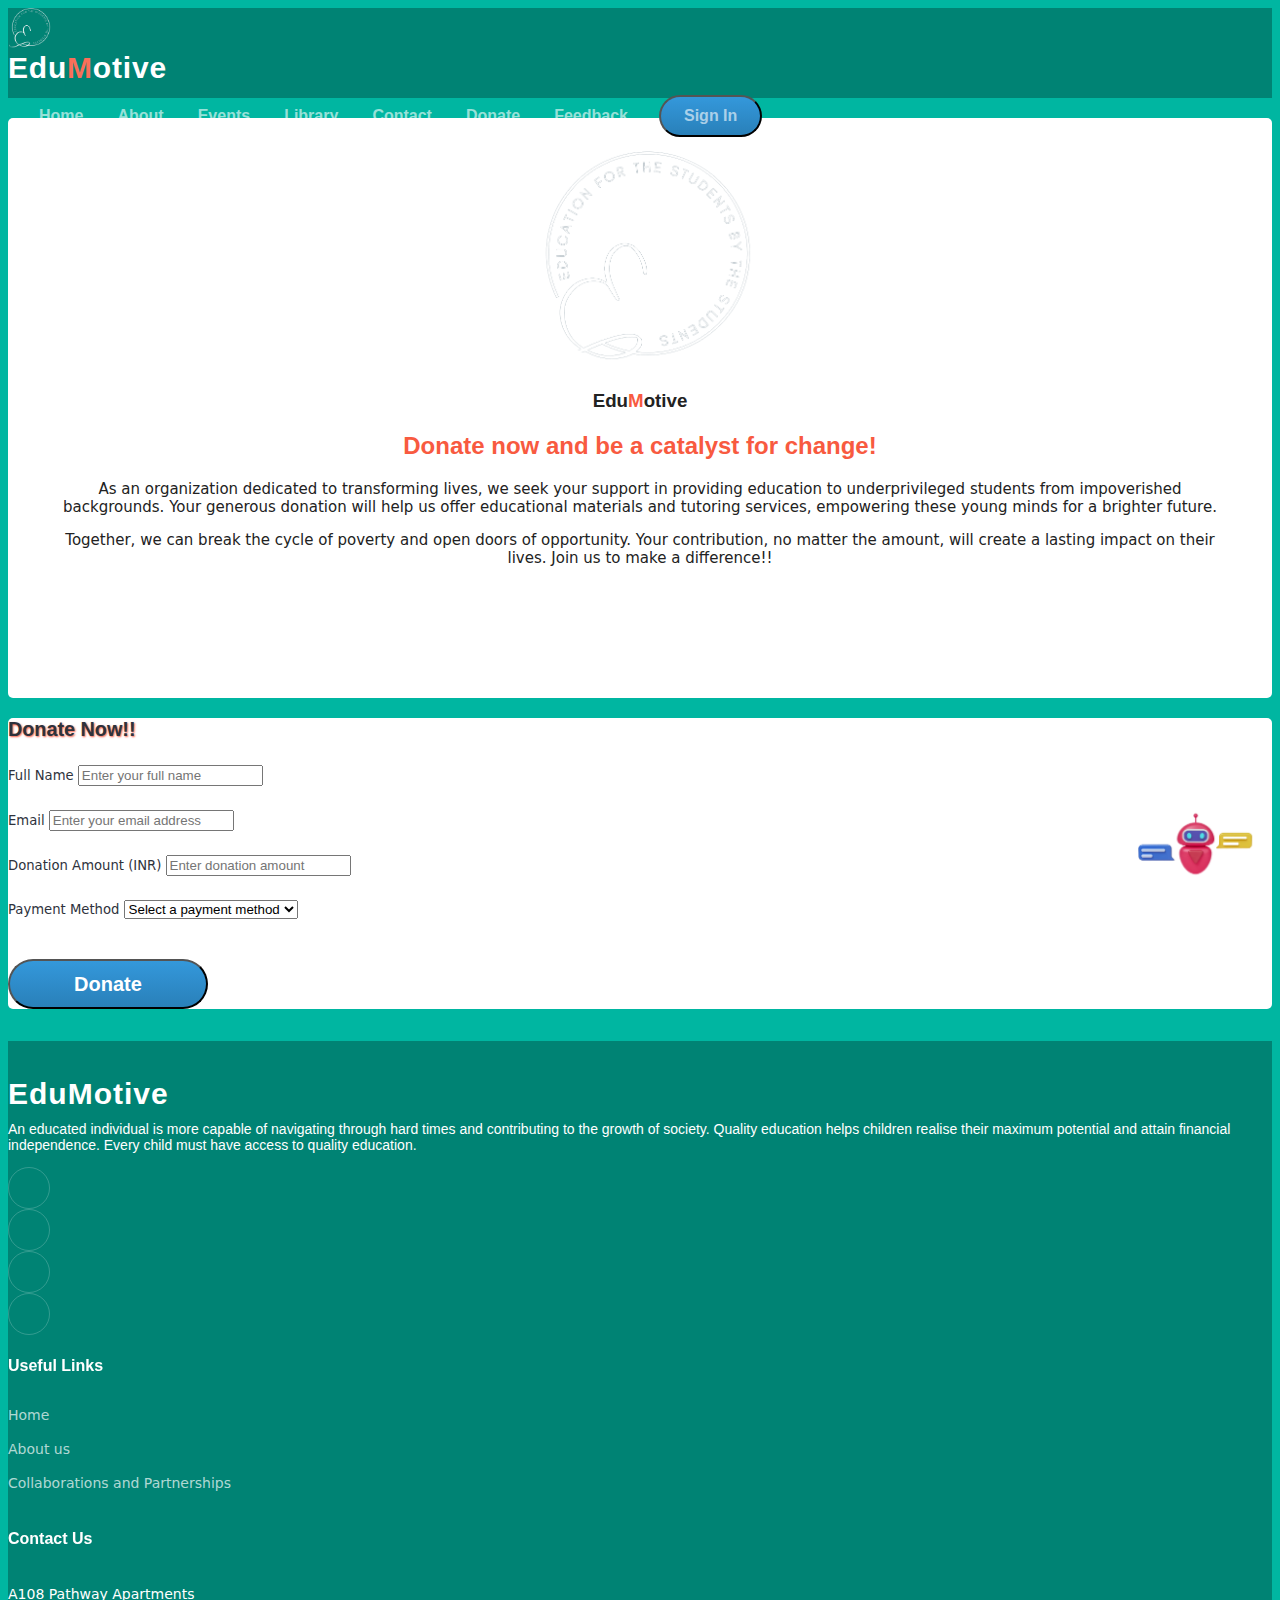
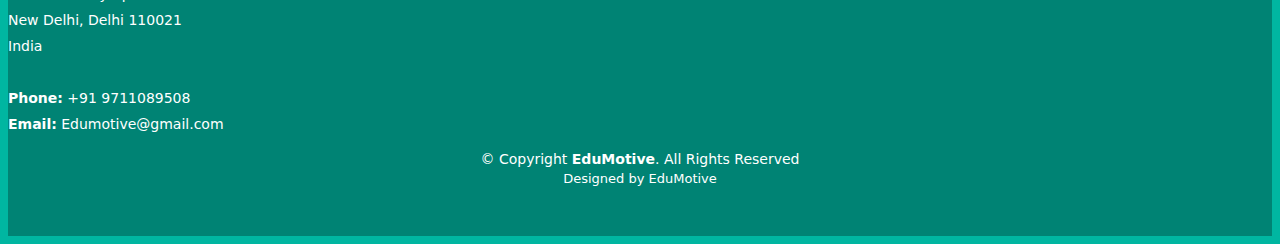
<file: donation.html>
<!DOCTYPE html>
<html lang="en">

<head>
  <meta charset="UTF-8">
  <meta name="viewport" content="width=device-width, initial-scale=1.0">
  <title>EduMotive - Donation Form</title>
  <!-- <link rel="stylesheet" href="https://maxcdn.bootstrapcdn.com/bootstrap/4.5.2/css/bootstrap.min.css"> -->
  <link href="https://cdn.jsdelivr.net/npm/bootstrap@5.2.2/dist/css/bootstrap.min.css" rel="stylesheet" integrity="sha384-Zenh87qX5JnK2Jl0vWa8Ck2rdkQ2Bzep5IDxbcnCeuOxjzrPF/et3URy9Bv1WTRi" crossorigin="anonymous">
<!-- JavaScript Bundle with Popper -->
<script src="https://cdn.jsdelivr.net/npm/bootstrap@5.2.2/dist/js/bootstrap.bundle.min.js" integrity="sha384-OERcA2EqjJCMA+/3y+gxIOqMEjwtxJY7qPCqsdltbNJuaOe923+mo//f6V8Qbsw3" crossorigin="anonymous"></script>
  <link rel="stylesheet" href="donation.css">
  <link href="CSS/main.css" rel="stylesheet">

  <link rel="preconnect" href="https://fonts.googleapis.com">
  <link rel="preconnect" href="https://fonts.gstatic.com" crossorigin>
  <link href="https://fonts.googleapis.com/css2?family=Ubuntu:wght@300;400&display=swap" rel="stylesheet">
</head>

<body>
    <header id="header" class="header d-flex align-items-center">
        <div class="container-fluid container-xl d-flex align-items-center justify-content-between">
          <a href="index.html" class="logo d-flex align-items-center">
            <img src="Images/logo_wbg.png" alt="">
            <h1>Edu<span>M</span>otive</h1>
          </a>
          <nav id="navbar" class="navbar">
            <ul>
              <li><a href="index.html">Home</a></li>
              <li><a href="about.html">About</a></li>
              <li><a href="event.html">Events</a></li>
              <li><a href="library.html">Library</a></li>

              <li><a href="contact.html">Contact</a></li>
              <li><a href="donation.html" target="_blank">Donate</a></li>
              <li><a href="feedback.html">Feedback</a></li>
              <li><button type="button" name="button" class="btn">
                <style media="screen">
                  .btn {
                    background: #3498db;
                      background-image: -webkit-linear-gradient(top, #3498db, #2980b9);
                      background-image: -moz-linear-gradient(top, #3498db, #2980b9);
                      background-image: -ms-linear-gradient(top, #3498db, #2980b9);
                      background-image: -o-linear-gradient(top, #3498db, #2980b9);
                      background-image: linear-gradient(to bottom, #3498db, #2980b9);
                      -webkit-border-radius: 29;
                      -moz-border-radius: 29;
                      border-radius: 29px;
                      font-family: Arial;
                      color: #ffffff;
                      font-size: 20px;
                      padding: 10px 20px 10px 20px;
                      text-decoration: none;
                    }
    
                    .btn:hover {
                      background: #3cb0fd;
                      background-image: -webkit-linear-gradient(top, #3cb0fd, #3498db);
                      background-image: -moz-linear-gradient(top, #3cb0fd, #3498db);
                      background-image: -ms-linear-gradient(top, #3cb0fd, #3498db);
                      background-image: -o-linear-gradient(top, #3cb0fd, #3498db);
                      background-image: linear-gradient(to bottom, #3cb0fd, #3498db);
                      text-decoration: none;
                    }


                  </style>
    
                  <a href="signin.html">Sign In</a>
                </button></li>
            </ul>
          </nav><!-- .navbar -->
    
          <i class="mobile-nav-toggle mobile-nav-show bi bi-list"></i>
          <i class="mobile-nav-toggle mobile-nav-hide d-none bi bi-x"></i>
    
        </div>
      </header><!-- End Header -->
      <!-- End Header -->

  <div class="container mt-5">
    <div class="row justify-content-center">
        <div class="col-md-5 mt-3 donation donation-element">
            <img src="Images/logo_wbg.png" alt="Logo" style="max-width: 20%; height: auto; border-radius: 50%;"> 
            <h3>Edu<span class="heading-color">M</span>otive</h3>
            <h2 class="donation-heading">Donate now and be a catalyst for change!</h2>
            <p class="donation-content">
              As an organization dedicated to transforming lives, we seek your support in providing education to underprivileged students from impoverished backgrounds. Your generous donation will help us offer educational materials and tutoring services, empowering these young minds for a brighter future.
            </p>
            <p class="donation-content">
              Together, we can break the cycle of poverty and open doors of opportunity. Your contribution, no matter the amount, will create a lasting impact on their lives. Join us to make a difference!!
            </p>
        </div>
      <!-- Donation Form Column -->
      <div class="col-md-6 p-4 custom donation-element">
        <h2 class="mb-4 donation-heading-2">Donate Now!!</h2>
        <form>
          <div class="form-group">
            <label for="name">Full Name</label>
            <input type="text" class="form-control" id="name" placeholder="Enter your full name" required>
          </div>

          <div class="form-group">
            <label for="email">Email</label>
            <input type="email" class="form-control" id="email" placeholder="Enter your email address" required>
          </div>

          <div class="form-group">
            <label for="amount">Donation Amount (INR)</label>
            <input type="number" class="form-control" id="amount" placeholder="Enter donation amount" min="1" required>
          </div>

          <div class="form-group">
            <label for="payment-method">Payment Method</label>
            <select class="form-control" id="payment-method" required>
              <option value="">Select a payment method</option>
              <option value="credit-card">Credit Card</option>
              <option value="paypal">Paytm</option>
              <!-- Add more payment options if needed -->
            </select>
          </div>

          <button type="submit" class="btn donation-btn">Donate</button>

          
        </form>
      </div>
    </div>
  </div>
<div class="chatbot">
      <a href="https://databutton.com/v/nbxd4plt"><img src="Images/chatbot.png" alt=""></a>
    </div>
    <style>
      .chatbot{
      position: fixed;
      right: 4px;
      bottom: 2px;
     
    }
    .chatbot img{
      height: 90px;
    }
    </style>
  
  <!-- ======= Footer ======= -->
  <footer id="footer" class="footer">

    <div class="container">
      <div class="row gy-4">
        <div class="col-lg-5 col-md-12 footer-info">
          <a href="index.html" class="logo d-flex align-items-center">
            <span>EduMotive</span>
          </a>
          <p>An educated individual is more capable of navigating through hard times and contributing to the growth of society. Quality education helps children realise their maximum potential and attain financial independence. Every child must have access to quality education.</p>
          <div class="social-links d-flex mt-4">
            <a href="https://twitter.com/i/flow/login" class="twitter"><i class="bi bi-twitter"></i></a>
            <a href="https://www.facebook.com/campaign/landing.php?campaign_id=14884913640&extra_1=s%7Cc%7C589460569891%7Cb%7Cfacebook%20signin%7C&placement=&creative=589460569891&keyword=facebook%20signin&partner_id=googlesem&extra_2=campaignid%3D14884913640%26adgroupid%3D128696221832%26matchtype%3Db%26network%3Dg%26source%3Dnotmobile%26search_or_content%3Ds%26device%3Dc%26devicemodel%3D%26adposition%3D%26target%3D%26targetid%3Dkwd-3821998899%26loc_physical_ms%3D9061709%26loc_interest_ms%3D%26feeditemid%3D%26param1%3D%26param2%3D&gclid=CjwKCAjwzY2bBhB6EiwAPpUpZirfHxcVF0FQM-lBPAiWNaDMKGsZpV8XtfvPR80suMoGbdNflKLH2BoCxDoQAvD_BwE" class="facebook"><i class="bi bi-facebook"></i></a>
            <a href="https://www.instagram.com/" class="instagram"><i class="bi bi-instagram"></i></a>
            <a href="https://www.linkedin.com/login" class="linkedin"><i class="bi bi-linkedin"></i></a>
          </div>
        </div>

        <div class="col-lg-2 col-6 footer-links">
          <h4>Useful Links</h4>
          <ul>
            <li><a href="index.html">Home</a></li>
            <li><a href="about.html">About us</a></li>
            <li><a href="colab.html">Collaborations and Partnerships</a></li>
            <!-- <li><a href="#">Terms of service</a></li> -->
          </ul>
        </div>

        <!-- <div class="col-lg-2 col-6 footer-links">
          <h4>Our Services</h4>
          <ul>
            <li><a href="#">Web Design</a></li>
            <li><a href="#">Web Development</a></li>
            <li><a href="#">Product Management</a></li>
            <li><a href="#">Marketing</a></li>
            <li><a href="#">Graphic Design</a></li>
          </ul> -->
      </div>

      <div class="col-lg-3 col-md-12 footer-contact text-center text-md-start">
        <h4>Contact Us</h4>
        <p>
          A108 Pathway Apartments <br>
          New Delhi, Delhi 110021<br>
          India <br><br>
          <strong>Phone:</strong> +91 9711089508<br>
          <strong>Email:</strong> Edumotive@gmail.com<br>
        </p>

      </div>

    </div>
    </div>

    <div class="container mt-4">
      <div class="copyright">
        &copy; Copyright <strong><span>EduMotive</span></strong>. All Rights Reserved
      </div>
      <div class="credits">
        <!-- All the links in the footer should remain intact. -->
        <!-- You can delete the links only if you purchased the pro version. -->
        <!-- Licensing information: https://bootstrapmade.com/license/ -->
        <!-- Purchase the pro version with working PHP/AJAX contact form: https://bootstrapmade.com/impact-bootstrap-business-website-template/ -->
        Designed by EduMotive
      </div>
    </div>

  </footer><!-- End Footer -->
  <!-- End Footer -->
</body>

</html>
</file>
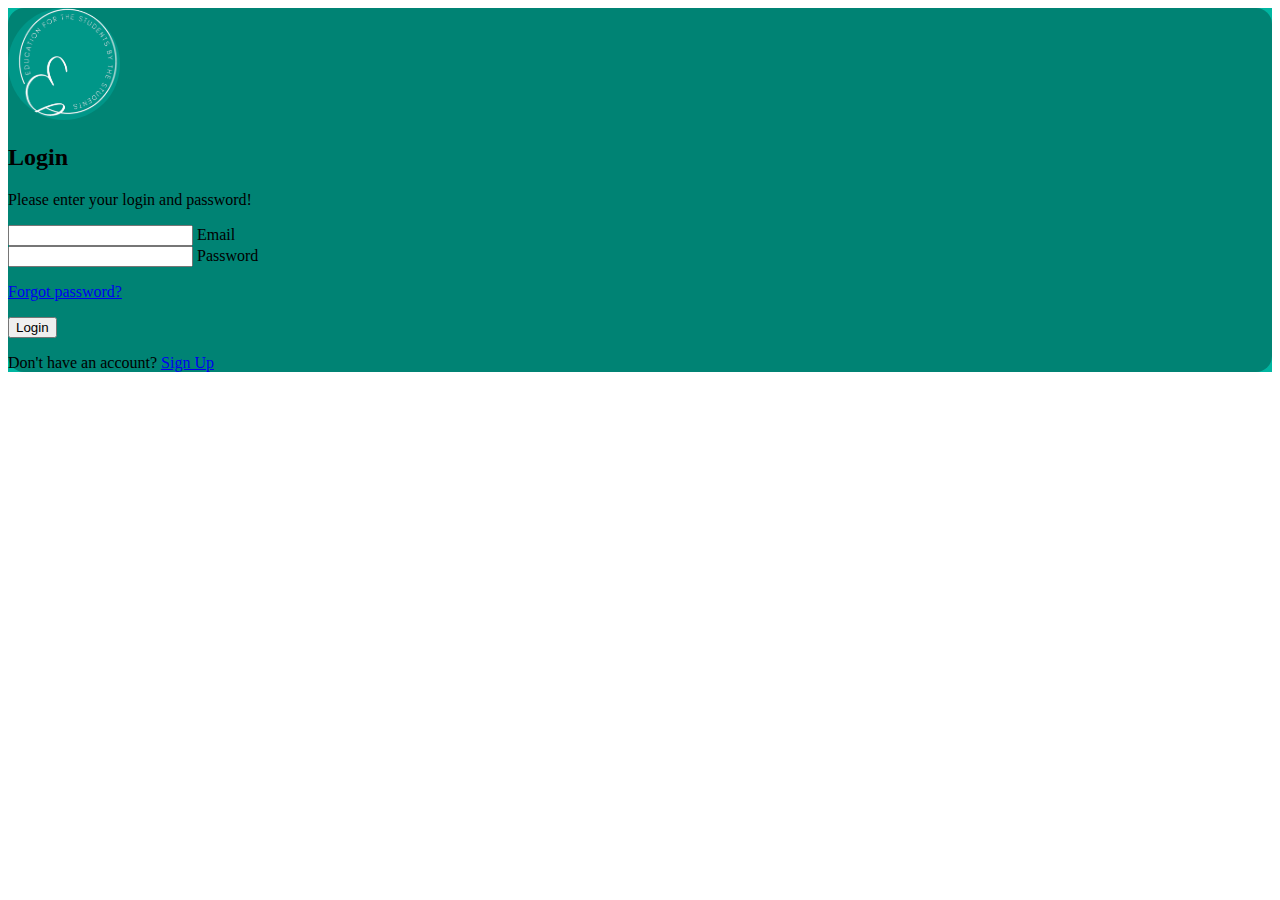
<file: signin.html>
<!doctype html>
<html lang="en">
  <head>
    <!-- Required meta tags -->
    <meta charset="utf-8">
    <meta name="viewport" content="width=device-width, initial-scale=1, shrink-to-fit=no">


    <link rel="apple-touch-icon" sizes="57x57" href="Images/favicon/apple-icon-57x57.png">
    <link rel="apple-touch-icon" sizes="60x60" href="Images/favicon/apple-icon-60x60.png">
    <link rel="apple-touch-icon" sizes="72x72" href="Images/favicon/apple-icon-72x72.png">
    <link rel="apple-touch-icon" sizes="76x76" href="Images/favicon/apple-icon-76x76.png">
    <link rel="apple-touch-icon" sizes="114x114" href="Images/favicon/apple-icon-114x114.png">
    <link rel="apple-touch-icon" sizes="120x120" href="Images/favicon/apple-icon-120x120.png">
    <link rel="apple-touch-icon" sizes="144x144" href="Images/favicon/apple-icon-144x144.png">
    <link rel="apple-touch-icon" sizes="152x152" href="Images/favicon/apple-icon-152x152.png">
    <link rel="apple-touch-icon" sizes="180x180" href="Images/favicon/apple-icon-180x180.png">
    <link rel="icon" type="image/png" sizes="192x192"  href="Images/favicon/android-icon-192x192.png">
    <link rel="icon" type="image/png" sizes="32x32" href="Images/favicon/favicon-32x32.png">
    <link rel="icon" type="image/png" sizes="96x96" href="Images/favicon/favicon-96x96.png">
    <link rel="icon" type="image/png" sizes="16x16" href="Images/favicon/favicon-16x16.png">
    <link rel="manifest" href="Images/favicon/manifest.json">
    <meta name="msapplication-TileColor" content="#ffffff">
    <meta name="msapplication-TileImage" content="Images/favicon/ms-icon-144x144.png">
    <meta name="theme-color" content="#ffffff">

    <!-- Bootstrap CSS -->
    <link rel="stylesheet" href="https://cdn.jsdelivr.net/npm/bootstrap@4.6.2/dist/css/bootstrap.min.css" integrity="sha384-xOolHFLEh07PJGoPkLv1IbcEPTNtaed2xpHsD9ESMhqIYd0nLMwNLD69Npy4HI+N" crossorigin="anonymous">
    <linl rel="stylesheet" href="signin.css">

    <title>Sign Up Page</title>
<style media="screen">
  .bg-dark{
    background-color: #008374!important;
  }
</style>
  </head>
  <body>
    <section class="vh-100 gradient-custom" style="background:#00b6a1">
        <div class="container py-5 h-100">
          <div class="row d-flex justify-content-center align-items-center h-100">
            <div class="col-12 col-md-8 col-lg-6 col-xl-5">
              <div class="card bg-dark text-white" style="border-radius: 1rem;">
                <div class="card-body p-5 text-center">

                  <div class="mb-md-5 mt-md-4 pb-5" >
<img src="Images/logo.png" alt="logo" style="border-radius:100%; height:7rem; width:7rem">
                    <h2 class="fw-bold mb-2 text-uppercase">Login</h2>
                    <p class="text-white-50 mb-5">Please enter your login and password!</p>

                    <div class="form-outline form-white mb-4">
                      <input type="email" id="email" class="form-control form-control-lg" />
                      <label class="form-label" for="typeEmailX">Email</label>
                    </div>

                    <div class="form-outline form-white mb-4">
                      <input type="password" id="password" class="form-control form-control-lg" />
                      <label class="form-label" for="typePasswordX">Password</label>
                    </div>

                    <p class="small mb-5 pb-lg-2"><a class="text-white-50" href="#!">Forgot password?</a></p>

                    <button class="btn btn-outline-light btn-lg px-5" type="submit" onclick="auth()">Login</button>

                    <div class="d-flex justify-content-center text-center mt-4 pt-1">
                      <a href="#!" class="text-white"><i class="fab fa-facebook-f fa-lg"></i></a>
                      <a href="#!" class="text-white"><i class="fab fa-twitter fa-lg mx-4 px-2"></i></a>
                      <a href="#!" class="text-white"><i class="fab fa-google fa-lg"></i></a>
                    </div>

                  </div>

                  <div>
                    <p class="mb-0">Don't have an account? <a href="signup.html" class="text-white-50 fw-bold">Sign Up</a>
                    </p>
                  </div>

                </div>
              </div>
            </div>
          </div>
        </div>
      </section>
    <!-- Optional JavaScript; choose one of the two! -->

    <!-- Option 1: jQuery and Bootstrap Bundle (includes Popper) -->
    <script src="https://cdn.jsdelivr.net/npm/jquery@3.5.1/dist/jquery.slim.min.js" integrity="sha384-DfXdz2htPH0lsSSs5nCTpuj/zy4C+OGpamoFVy38MVBnE+IbbVYUew+OrCXaRkfj" crossorigin="anonymous"></script>
    <script src="https://cdn.jsdelivr.net/npm/bootstrap@4.6.2/dist/js/bootstrap.bundle.min.js" integrity="sha384-Fy6S3B9q64WdZWQUiU+q4/2Lc9npb8tCaSX9FK7E8HnRr0Jz8D6OP9dO5Vg3Q9ct" crossorigin="anonymous"></script>

    <!-- Option 2: Separate Popper and Bootstrap JS -->
    <!--
    <script src="https://cdn.jsdelivr.net/npm/jquery@3.5.1/dist/jquery.slim.min.js" integrity="sha384-DfXdz2htPH0lsSSs5nCTpuj/zy4C+OGpamoFVy38MVBnE+IbbVYUew+OrCXaRkfj" crossorigin="anonymous"></script>
    <script src="https://cdn.jsdelivr.net/npm/popper.js@1.16.1/dist/umd/popper.min.js" integrity="sha384-9/reFTGAW83EW2RDu2S0VKaIzap3H66lZH81PoYlFhbGU+6BZp6G7niu735Sk7lN" crossorigin="anonymous"></script>
    <script src="https://cdn.jsdelivr.net/npm/bootstrap@4.6.2/dist/js/bootstrap.min.js" integrity="sha384-+sLIOodYLS7CIrQpBjl+C7nPvqq+FbNUBDunl/OZv93DB7Ln/533i8e/mZXLi/P+" crossorigin="anonymous"></script>
    -->
    <script>
      function auth(){
        var email=document.getElementById("email").value;
        var password=document.getElementById("password").value;
        var flag = false;
        if(email=="sahilvol@gmail.com" && password=="sahil123"){

          window.location.assign("volunteer.html");
          flag = true;
          alert("login sucessfully");
        }
        else if(email=="sahilpart@gmail.com" && password=="sahil123"){
          window.location.assign("partner.html");
          alert("login sucessfully");
          flag = true;
        }

        else{
          alert("Invalid Credentials");
          return;
        }
        if (flag===true)
        {
          var dis = document.getElementById("avatar");
          dis.style.visibility = "visible";
        }
      }
    </script>
  </body>

</html>
</file>
<file: styles.css>
body {
    color: #222222;
    background: #00b6a1;
    height: 100%;
    font-family: 'Ubuntu';
  }

.white{
  color:whitesmoke !important;
}

.card-container{
    padding: 3rem;
}
.btn-card{
  background-color: #3498db;
  background-image: -webkit-linear-gradient(top, #3498db, #2980b9);
  background-image: -moz-linear-gradient(top, #3498db, #2980b9);
  background-image: -ms-linear-gradient(top, #3498db, #2980b9);
  background-image: -o-linear-gradient(top, #3498db, #2980b9);
  background-image: linear-gradient(to bottom, #3498db, #2980b9);
  color: #fff;
  font-weight: bold;
  font-size: 1.25rem;
} 
.card{
    border: none;
}
.card-title{
    font-weight: bold;
    text-shadow: 1px 1px 2px #f85a40;
}
#joinUs{
  background: #fff;
  padding: 2rem;
}
.join-us{
    background-color: #00b6a1;
    padding: 1rem;
    border-radius: 1rem;
    transform: translateY(-1.5rem)
}
.heading-color{
    color: #f85a40;
}
.custom-nav {
    margin-left: 15rem;
  }
  nav{
    background-color: rgba(0, 131, 116, 0.8);
    font-family: 'Ubuntu';
 }
 .heading-navi{
    margin-left: 0.5rem;
 }
.navbar{
    padding-bottom: 0 0 2.5rem;
    padding-left: 2rem;
  }
.navbar-brand{
    font-family: "Ubuntu";
    font-size: 2.5rem;
    font-weight: bold;
    padding-left: 0;
    margin-left: 0;
}
  .nav-item{
    padding-top: 0.75rem;
    padding-left: 1rem;
    padding-right: 1rem;
    text-align: center;
  }
  .donate{
    margin-left: 10px;
  }
  .nav-link{
    justify-content: flex-end;
    padding-bottom: 1rem;
    font-size: 1rem;
    /* font-family: "Montserrat-light"; */
    color: #cfd1d8;
    font-weight: bold;
  }
  a{
    text-decoration: none;
  }
  .title-heading{
    /* font-family: "Montserrat-black"; */
    font-weight: 900;
    font-size: 3.5rem;
    line-height: 1.5;
  }
  .signupcol{
    margin-bottom: 2px;
  }
  h1{
    color: #fff;
    font-size: 2rem;
    font-weight: bold;
  }

/*footer*/
.footer{
    margin-top: 0rem;
    font-size: 14px;
    background-color:  rgba(0, 131, 116, 0.8);
    padding: 50px 0;
    color: white;
}
  .footer .footer-info .logo {
    line-height: 0;
    margin-bottom: 25px;
  }
  /* .logo{
    margin-left: 1rem;
  } */
  .footer .footer-info .logo img {
    max-height: 40px;
    margin-right: 6px;
  }
  
  .footer .footer-info .logo span {
    font-size: 30px;
    font-weight: 700;
    letter-spacing: 1px;
    color: #fff;
    font-family: var(--font-primary);
  }
  
  .footer .footer-info p {
    font-size: 14px;
    font-family: var(--font-primary);
  }
  
  .footer .social-links a {
    display: flex;
    align-items: center;
    justify-content: center;
    width: 40px;
    height: 40px;
    border-radius: 50%;
    border: 1px solid rgba(255, 255, 255, 0.2);
    font-size: 16px;
    color: rgba(255, 255, 255, 0.7);
    margin-right: 10px;
    transition: 0.3s;
  }
  
  .footer .social-links a:hover {
    color: #fff;
    border-color: #fff;
  }
  
  .footer h4 {
    font-size: 16px;
    font-weight: bold;
    position: relative;
    padding-bottom: 12px;
    text-align: left;
  }
  
  .footer .footer-links {
    margin-bottom: 30px;
  }
  
  .footer .footer-links ul {
    list-style: none;
    padding: 0;
    margin: 0;
  }
  
  .footer .footer-links ul i {
    padding-right: 2px;
    color: rgba(0, 131, 116, 0.8);
    font-size: 12px;
    line-height: 0;
  }
  
  .footer .footer-links ul li {
    padding: 10px 0;
    display: flex;
    align-items: center;
  }
  
  .footer .footer-links ul li:first-child {
    padding-top: 0;
  }
  
  .footer .footer-links ul a {
    color: rgba(255, 255, 255, 0.7);
    transition: 0.3s;
    display: inline-block;
    line-height: 1;
  }
  
  .footer .footer-links ul a:hover {
    color: #fff;
  }
  
  .footer .footer-contact p {
    line-height: 26px;
    text-align: left;
  }
  
  .footer .copyright {
    text-align: center;
  }
  
  .footer .credits {
    padding-top: 4px;
    text-align: center;
    font-size: 13px;
  }
  
  .footer .credits a {
    color: #cfd1d8;
  }
  @media (max-width: 768px){
    .join-us{
        max-width: 80%;
        float: none;
    }
    .card{
        margin-bottom: 2rem;
    }
    .navbar-nav {
        display: flex;
        flex-direction: column; /* Stack nav item s vertically */
        align-items: center; /* Center items horizontally */
    }
    .nav-item {
        margin: 5px 0; 
    }
    .navbar-brand {
        margin-bottom: 15px; 
    }
}
</file>
<file: contact.css>
ody {
  color: #222222;
  background: #00b6a1;
  height: 100%;
  font-family: 'Ubuntu';
}

.form-container {
  padding: 2rem;
  max-width: 500px;
  margin: auto;
  margin-bottom: 3rem;
  border: 0px solid #cfd1d8;
  border-radius: 5px;
  font-size: .825rem;
  background: #ffffff;
  color: #2e323c;
}

.form-group {
  margin-bottom: 20px;
}
label{
  margin-bottom: 0.25rem;
}
h2{
  font-weight: bold;
  padding-bottom: .5rem;
  text-shadow: 1px 1px 2px #f85a40;
}
.custom-checkbox{
  border-radius: 0.5rem;
  margin-left: 0.25rem;
  width: 1rem;
  height: 1rem;
}

.heading-color{
  color: #f85a40;
  }
  .contact-btn{
      background-color: #f85a40;
      color: #fff;
      font-weight: bold;
      font-size: 1.25rem;
      margin-top: 0.5rem;
      width: 200px;
      height: 50px;
  }
  /*header*/
  header{
      background-color: rgba(0, 131, 116, 0.8);
      font-family: 'Ubuntu';
   }
   .heading-navi{
      margin-left: 0.5rem;
   }
  .navbar{
      padding-bottom: 0 0 2.5rem;
    }
  .navbar-brand{
      font-family: "Ubuntu";
      font-size: 2.5rem;
      font-weight: bold;
      padding-left: 0;
      margin-left: 0;
  }
    .nav-item{
      padding-top: 0.75rem;
      padding-left: 1rem;
      padding-right: 1rem;
      text-align: center;
    }
    .donate{
      margin-left: 10px;
    }
    .nav-link{
      justify-content: flex-end;
      padding-bottom: 1rem;
      font-size: 1rem;
      /* font-family: "Montserrat-light"; */
      color: #cfd1d8;
      font-weight: bold;
    }
    a{
      text-decoration: none;
    }
    .title-heading{
      /* font-family: "Montserrat-black"; */
      font-weight: 900;
      font-size: 3.5rem;
      line-height: 1.5;
    }
    .signupcol{
      margin-bottom: 2px;
    }
    h1{
      color: #fff;
      font-size: 2rem;
      font-weight: bold;
    }

  /*footer*/
  .footer{
      margin-top: 2rem;
      font-size: 14px;
      background-color:  rgba(0, 131, 116, 0.8);
      padding: 50px 0;
      color: white;
  }
    .footer .footer-info .logo {
      line-height: 0;
      margin-bottom: 25px;
    }
    
    .footer .footer-info .logo img {
      max-height: 40px;
      margin-right: 6px;
    }
    
    .footer .footer-info .logo span {
      font-size: 30px;
      font-weight: 700;
      letter-spacing: 1px;
      color: #fff;
      font-family: var(--font-primary);
    }
    
    .footer .footer-info p {
      font-size: 14px;
      font-family: var(--font-primary);
    }
    
    .footer .social-links a {
      display: flex;
      align-items: center;
      justify-content: center;
      width: 40px;
      height: 40px;
      border-radius: 50%;
      border: 1px solid rgba(255, 255, 255, 0.2);
      font-size: 16px;
      color: rgba(255, 255, 255, 0.7);
      margin-right: 10px;
      transition: 0.3s;
    }
    
    .footer .social-links a:hover {
      color: #fff;
      border-color: #fff;
    }
    
    .footer h4 {
      font-size: 16px;
      font-weight: bold;
      position: relative;
      padding-bottom: 12px;
      text-align: left;
    }
    
    .footer .footer-links {
      margin-bottom: 30px;
    }
    
    .footer .footer-links ul {
      list-style: none;
      padding: 0;
      margin: 0;
    }
    
    .footer .footer-links ul i {
      padding-right: 2px;
      color: rgba(0, 131, 116, 0.8);
      font-size: 12px;
      line-height: 0;
    }
    
    .footer .footer-links ul li {
      padding: 10px 0;
      display: flex;
      align-items: center;
    }
    
    .footer .footer-links ul li:first-child {
      padding-top: 0;
    }
    
    .footer .footer-links ul a {
      color: rgba(255, 255, 255, 0.7);
      transition: 0.3s;
      display: inline-block;
      line-height: 1;
    }
    
    .footer .footer-links ul a:hover {
      color: #fff;
    }
    
    .footer .footer-contact p {
      line-height: 26px;
      text-align: left;
    }
    
    .footer .copyright {
      text-align: center;
    }
    
    .footer .credits {
      padding-top: 4px;
      text-align: center;
      font-size: 13px;
    }
    
    .footer .credits a {
      color: #cfd1d8;
    }
    @media (max-width: 768px){
      .form-container{
          max-width: 80%;
          float: none;
      }
      .navbar-nav {
          display: flex;
          flex-direction: column; /* Stack nav item s vertically */
          align-items: center; /* Center items horizontally */
      }
      .nav-item {
          margin: 5px 0; 
      }
      .navbar-brand {
          margin-bottom: 15px; 
      }
  }
</file>
<file: donation.css>
body {
    color: #222222;
    background: #00b6a1;
    height: 100%;
    font-family: 'Ubuntu';
}
.custom{
    margin-left: auto;
    border: 0px solid #cfd1d8;
    border-radius: 5px;
    font-size: .825rem;
    background: #ffffff;
    color: #2e323c;
}
.donation{
    background: #ffffff;
    text-align: center;
    /* background-color: beige; */
    padding-top: 2rem;
    padding-left: 3rem;
    padding-right: 3rem;
    padding-bottom: 3rem;
    height: 500px;
    border-radius: 5px;
    border: 0;
}
.donation-content{
    text-align: center;
    font-size: 15px;
}
.donation-heading{
    font-weight: bold;
    color: #f85a40;
}
.donation-heading-2{
    font-weight: bold;
    text-shadow: 1px 1px 2px #f85a40;
}
.donation-btn{
    background-color: #f85a40;
    color: #fff;
    font-weight: bold;
    font-size: 1.25rem;
    margin-top: 1.5rem;
    width: 200px;
    height: 50px;

}
.donation-element{
    margin-top: 20px;
}
.heading-color{
    color: #f85a40;
}
.form-group{
    margin-top: 1rem;
    margin-bottom: 1rem;
}
.form-control{
    margin-top: 0.5rem;
}
.footer{
    margin-top: 2rem;
    font-size: 14px;
    background-color:  rgba(0, 131, 116, 0.8);
    padding: 50px 0;
    color: white;
}
  .footer .footer-info .logo {
    line-height: 0;
    margin-bottom: 25px;
  }
  
  .footer .footer-info .logo img {
    max-height: 40px;
    margin-right: 6px;
  }
  
  .footer .footer-info .logo span {
    font-size: 30px;
    font-weight: 700;
    letter-spacing: 1px;
    color: #fff;
    font-family: var(--font-primary);
  }
  
  .footer .footer-info p {
    font-size: 14px;
    font-family: var(--font-primary);
  }
  
  .footer .social-links a {
    display: flex;
    align-items: center;
    justify-content: center;
    width: 40px;
    height: 40px;
    border-radius: 50%;
    border: 1px solid rgba(255, 255, 255, 0.2);
    font-size: 16px;
    color: rgba(255, 255, 255, 0.7);
    margin-right: 10px;
    transition: 0.3s;
  }
  
  .footer .social-links a:hover {
    color: #fff;
    border-color: #fff;
  }
  
  .footer h4 {
    font-size: 16px;
    font-weight: bold;
    position: relative;
    padding-bottom: 12px;
    text-align: left;
  }
  
  .footer .footer-links {
    margin-bottom: 30px;
  }
  
  .footer .footer-links ul {
    list-style: none;
    padding: 0;
    margin: 0;
  }
  
  .footer .footer-links ul i {
    padding-right: 2px;
    color: rgba(0, 131, 116, 0.8);
    font-size: 12px;
    line-height: 0;
  }
  
  .footer .footer-links ul li {
    padding: 10px 0;
    display: flex;
    align-items: center;
  }
  
  .footer .footer-links ul li:first-child {
    padding-top: 0;
  }
  
  .footer .footer-links ul a {
    color: rgba(255, 255, 255, 0.7);
    transition: 0.3s;
    display: inline-block;
    line-height: 1;
  }
  
  .footer .footer-links ul a:hover {
    color: #fff;
  }
  
  .footer .footer-contact p {
    line-height: 26px;
    text-align: left;
  }
  
  .footer .copyright {
    text-align: center;
  }
  
  .footer .credits {
    padding-top: 4px;
    text-align: center;
    font-size: 13px;
  }
  
  .footer .credits a {
    color: #cfd1d8;
  }
 header{
    background-color: rgba(0, 131, 116, 0.8);
    font-family: 'Ubuntu';
 }
 .heading-navi{
    margin-left: 0.5rem;
 }
.navbar{
    padding-bottom: 0 0 2.5rem;
  }
.navbar-brand{
    font-family: "Ubuntu";
    font-size: 2.5rem;
    font-weight: bold;
    padding-left: 0;
    margin-left: 0;
}
  .nav-item{
    padding-top: 0.75rem;
    padding-left: 1rem;
    padding-right: 1rem;
    text-align: center;
  }
  .donate{
    margin-left: 10px;
  }
  .nav-link{
    justify-content: flex-end;
    padding-bottom: 1rem;
    font-size: 1rem;
    /* font-family: "Montserrat-light"; */
    color: #cfd1d8;
    font-weight: bold;
  }
  a{
    text-decoration: none;
  }
  .title-heading{
    /* font-family: "Montserrat-black"; */
    font-weight: 900;
    font-size: 3.5rem;
    line-height: 1.5;
  }
  .signupcol{
    margin-bottom: 2px;
  }
  h1{
    color: #fff;
    font-size: 2rem;
    font-weight: bold;
  }
  @media (max-width: 768px){
    .custom, .donation{
        max-width: 100%;
        float: none;
    }
    .navbar-nav {
        display: flex;
        flex-direction: column; /* Stack nav item s vertically */
        align-items: center; /* Center items horizontally */
    }
    .nav-item {
        margin: 5px 0; 
    }
    .navbar-brand {
        margin-bottom: 15px; 
    }
  }
</file>
<file: CSS/main.css>
/**
* Template Name: Impact - v1.1.1
* Template URL: https://bootstrapmade.com/impact-bootstrap-business-website-template/
* Author: BootstrapMade.com
* License: https://bootstrapmade.com/license/
*/

/*--------------------------------------------------------------
# Set main reusable colors and fonts using CSS variables
# Learn more about CSS variables at https://developer.mozilla.org/en-US/docs/Web/CSS/Using_CSS_custom_properties
--------------------------------------------------------------*/
/* Fonts */





















:root {
  --font-default: "Open Sans", system-ui, -apple-system, "Segoe UI", Roboto, "Helvetica Neue", Arial, "Noto Sans", "Liberation Sans", sans-serif, "Apple Color Emoji", "Segoe UI Emoji", "Segoe UI Symbol", "Noto Color Emoji";
  --font-primary: "Montserrat", sans-serif;
  --font-secondary: "Poppins", sans-serif;
}

/* Colors */
:root {
  --color-default: #222222;
  --color-primary: #008374;
  --color-secondary: #f85a40;
}

/* Smooth scroll behavior */
:root {
  scroll-behavior: smooth;
}

/*--------------------------------------------------------------
# General
--------------------------------------------------------------*/
body {
  font-family: var(--font-default);
  color: var(--color-default);
}

a {
  color: var(--color-primary);
  text-decoration: none;
}

a:hover {
  color: #00b6a1;
  text-decoration: none;
}

h1,
h2,
h3,
h4,
h5,
h6 {
  font-family: var(--font-primary);
}

/*--------------------------------------------------------------
# Sections & Section Header
--------------------------------------------------------------*/
section {
  padding: 60px 0;
  overflow: hidden;
}

.sections-bg {
  background-color: #f6f6f6;
}

.section-header {
  text-align: center;
  padding-bottom: 60px;
}

.section-header h2 {
  font-size: 32px;
  font-weight: 600;
  margin-bottom: 20px;
  padding-bottom: 20px;
  position: relative;
}

.section-header h2:after {
  content: "";
  position: absolute;
  display: block;
  width: 50px;
  height: 3px;
  background: var(--color-primary);
  left: 0;
  right: 0;
  bottom: 0;
  margin: auto;
}

.section-header p {
  margin-bottom: 0;
  color: #6f6f6f;
}

/*--------------------------------------------------------------
# Breadcrumbs
--------------------------------------------------------------*/
.breadcrumbs .page-header {
  padding: 60px 0 60px 0;
  min-height: 20vh;
  position: relative;
  background-color: var(--color-primary);
}

.breadcrumbs .page-header h2 {
  font-size: 56px;
  font-weight: 500;
  color: #fff;
  font-family: var(--font-secondary);
}

.breadcrumbs .page-header p {
  color: rgba(255, 255, 255, 0.8);
}

.breadcrumbs nav {
  background-color: #f6f6f6;
  padding: 20px 0;
}

.breadcrumbs nav ol {
  display: flex;
  flex-wrap: wrap;
  list-style: none;
  margin: 0;
  padding: 0;
  font-size: 16px;
  font-weight: 600;
  color: var(--color-default);
}

.breadcrumbs nav ol a {
  color: var(--color-primary);
  transition: 0.3s;
}

.breadcrumbs nav ol a:hover {
  text-decoration: underline;
}

.breadcrumbs nav ol li+li {
  padding-left: 10px;
}

.breadcrumbs nav ol li+li::before {
  display: inline-block;
  padding-right: 10px;
  color: var(--color-secondary);
  content: "/";
}

/*--------------------------------------------------------------
# Scroll top button
--------------------------------------------------------------*/
.scroll-top {
  position: fixed;
  visibility: hidden;
  opacity: 0;
  right: 15px;
  bottom: -15px;
  z-index: 99999;
  background: var(--color-secondary);
  width: 44px;
  height: 44px;
  border-radius: 50px;
  transition: all 0.4s;
}

.scroll-top i {
  font-size: 24px;
  color: #fff;
  line-height: 0;
}

.scroll-top:hover {
  background: rgba(248, 90, 64, 0.8);
  color: #fff;
}

.scroll-top.active {
  visibility: visible;
  opacity: 1;
  bottom: 15px;
}

/*--------------------------------------------------------------
# Preloader
--------------------------------------------------------------*/
#preloader {
  position: fixed;
  inset: 0;
  z-index: 999999;
  overflow: hidden;
  background: #fff;
  transition: all 0.6s ease-out;
}

#preloader:before {
  content: "";
  position: fixed;
  top: calc(50% - 30px);
  left: calc(50% - 30px);
  border: 6px solid #fff;
  border-color: var(--color-primary) transparent var(--color-primary) transparent;
  border-radius: 50%;
  width: 60px;
  height: 60px;
  -webkit-animation: animate-preloader 1.5s linear infinite;
  animation: animate-preloader 1.5s linear infinite;
}

@-webkit-keyframes animate-preloader {
  0% {
    transform: rotate(0deg);
  }

  100% {
    transform: rotate(360deg);
  }
}

@keyframes animate-preloader {
  0% {
    transform: rotate(0deg);
  }

  100% {
    transform: rotate(360deg);
  }
}

/*--------------------------------------------------------------
# Disable aos animation delay on mobile devices
--------------------------------------------------------------*/
@media screen and (max-width: 768px) {
  [data-aos-delay] {
    transition-delay: 0 !important;
  }
}

/*--------------------------------------------------------------
# Header
--------------------------------------------------------------*/
.topbar {
  background: #00796b;
  height: 40px;
  font-size: 14px;
  transition: all 0.5s;
  color: #fff;
  padding: 0;
}

.topbar .contact-info i {
  font-style: normal;
  color: #fff;
  line-height: 0;
}

.topbar .contact-info i a,
.topbar .contact-info i span {
  padding-left: 5px;
  color: #fff;
}

@media (max-width: 575px) {

  .topbar .contact-info i a,
  .topbar .contact-info i span {
    font-size: 13px;
  }
}

.topbar .contact-info i a {
  line-height: 0;
  transition: 0.3s;
}

.topbar .contact-info i a:hover {
  color: #fff;
  text-decoration: underline;
}

.topbar .social-links a {
  color: rgba(255, 255, 255, 0.7);
  line-height: 0;
  transition: 0.3s;
  margin-left: 20px;
}

.topbar .social-links a:hover {
  color: #fff;
}

.header {
  transition: all 0.5s;
  z-index: 997;
  height: 90px;
  background-color: var(--color-primary);
}

.header.sticked {
  position: fixed;
  top: 0;
  right: 0;
  left: 0;
  height: 70px;
  box-shadow: 0px 2px 20px rgba(0, 0, 0, 0.1);
}

.header .logo img {
  max-height: 40px;
  margin-right: 6px;
}

.header .logo h1 {
  font-size: 30px;
  margin: 0;
  font-weight: 600;
  letter-spacing: 0.8px;
  color: #fff;
  font-family: var(--font-primary);
}

.header .logo h1 span {
  color: #f96f59;
}

.sticked-header-offset {
  margin-top: 70px;
}

section {
  scroll-margin-top: 70px;
}

/*--------------------------------------------------------------
# Desktop Navigation
--------------------------------------------------------------*/
@media (min-width: 1280px) {
  .navbar {
    padding: 0;
  }

  .navbar ul {
    margin: 0;
    padding: 0;
    display: flex;
    list-style: none;
    align-items: center;
  }

  .navbar li {
    position: relative;
  }

  .navbar>ul>li {
    white-space: nowrap;
    padding: 10px 0 10px 28px;
  }

  .navbar a,
  .navbar a:focus {
    display: flex;
    align-items: center;
    justify-content: space-between;
    padding: 0 3px;
    font-family: var(--font-secondary);
    font-size: 16px;
    font-weight: 600;
    color: rgba(255, 255, 255, 0.6);
    white-space: nowrap;
    transition: 0.3s;
    position: relative;
  }

  .navbar a i,
  .navbar a:focus i {
    font-size: 12px;
    line-height: 0;
    margin-left: 5px;
  }

  .navbar>ul>li>a:before {
    content: "";
    position: absolute;
    width: 100%;
    height: 2px;
    bottom: -6px;
    left: 0;
    background-color: var(--color-secondary);
    visibility: hidden;
    width: 0px;
    transition: all 0.3s ease-in-out 0s;
  }

  .navbar a:hover:before,
  .navbar li:hover>a:before,
  .navbar .active:before {
    visibility: visible;
    width: 100%;
  }

  .navbar a:hover,
  .navbar .active,
  .navbar .active:focus,
  .navbar li:hover>a {
    color: #fff;
  }

  .navbar .dropdown ul {
    display: block;
    position: absolute;
    left: 28px;
    top: calc(100% + 30px);
    margin: 0;
    padding: 10px 0;
    z-index: 99;
    opacity: 0;
    visibility: hidden;
    background: #fff;
    box-shadow: 0px 0px 30px rgba(127, 137, 161, 0.25);
    transition: 0.3s;
    border-radius: 4px;
  }

  .navbar .dropdown ul li {
    min-width: 200px;
  }

  .navbar .dropdown ul a {
    padding: 10px 20px;
    font-size: 15px;
    text-transform: none;
    font-weight: 600;
    color: #006a5d;
  }

  .navbar .dropdown ul a i {
    font-size: 12px;
  }

  .navbar .dropdown ul a:hover,
  .navbar .dropdown ul .active:hover,
  .navbar .dropdown ul li:hover>a {
    color: var(--color-secondary);
  }

  .navbar .dropdown:hover>ul {
    opacity: 1;
    top: 100%;
    visibility: visible;
  }

  .navbar .dropdown .dropdown ul {
    top: 0;
    left: calc(100% - 30px);
    visibility: hidden;
  }

  .navbar .dropdown .dropdown:hover>ul {
    opacity: 1;
    top: 0;
    left: 100%;
    visibility: visible;
  }
}

@media (min-width: 1280px) and (max-width: 1366px) {
  .navbar .dropdown .dropdown ul {
    left: -90%;
  }

  .navbar .dropdown .dropdown:hover>ul {
    left: -100%;
  }
}

@media (min-width: 1280px) {

  .mobile-nav-show,
  .mobile-nav-hide {
    display: none;
  }
}

/*--------------------------------------------------------------
# Mobile Navigation
--------------------------------------------------------------*/
@media (max-width: 1279px) {
  .navbar {
    position: fixed;
    top: 0;
    right: -100%;
    width: 100%;
    max-width: 400px;
    bottom: 0;
    transition: 0.3s;
    z-index: 9997;
  }

  .navbar ul {
    position: absolute;
    inset: 0;
    padding: 50px 0 10px 0;
    margin: 0;
    background: rgba(0, 131, 116, 0.9);
    overflow-y: auto;
    transition: 0.3s;
    z-index: 9998;
  }

  .navbar a,
  .navbar a:focus {
    display: flex;
    align-items: center;
    justify-content: space-between;
    padding: 10px 20px;
    font-family: var(--font-primary);
    font-size: 15px;
    font-weight: 600;
    color: rgba(255, 255, 255, 0.7);
    white-space: nowrap;
    transition: 0.3s;
  }

  .navbar a i,
  .navbar a:focus i {
    font-size: 12px;
    line-height: 0;
    margin-left: 5px;
  }

  .navbar a:hover,
  .navbar .active,
  .navbar .active:focus,
  .navbar li:hover>a {
    color: #fff;
  }

  .navbar .getstarted,
  .navbar .getstarted:focus {
    background: var(--color-primary);
    padding: 8px 20px;
    border-radius: 4px;
    margin: 15px;
    color: #fff;
  }

  .navbar .getstarted:hover,
  .navbar .getstarted:focus:hover {
    color: #fff;
    background: rgba(0, 131, 116, 0.8);
  }

  .navbar .dropdown ul,
  .navbar .dropdown .dropdown ul {
    position: static;
    display: none;
    padding: 10px 0;
    margin: 10px 20px;
    transition: all 0.5s ease-in-out;
    background-color: #007466;
    border: 1px solid #006459;
  }

  .navbar .dropdown>.dropdown-active,
  .navbar .dropdown .dropdown>.dropdown-active {
    display: block;
  }

  .mobile-nav-show {
    color: rgba(255, 255, 255, 0.6);
    font-size: 28px;
    cursor: pointer;
    line-height: 0;
    transition: 0.5s;
    z-index: 9999;
    margin-right: 10px;
  }

  .mobile-nav-hide {
    color: #fff;
    font-size: 32px;
    cursor: pointer;
    line-height: 0;
    transition: 0.5s;
    position: fixed;
    right: 20px;
    top: 20px;
    z-index: 9999;
  }

  .mobile-nav-active {
    overflow: hidden;
  }

  .mobile-nav-active .navbar {
    right: 0;
  }

  .mobile-nav-active .navbar:before {
    content: "";
    position: fixed;
    inset: 0;
    background: rgba(0, 106, 93, 0.8);
    z-index: 9996;
  }
}

/*--------------------------------------------------------------
# About Us Section
--------------------------------------------------------------*/
.about h3 {
  font-weight: 700;
  font-size: 28px;
  margin-bottom: 20px;
  font-family: var(--font-secondary);
}

.about .call-us {
  left: 10%;
  right: 10%;
  bottom: 0;
  background-color: #fff;
  box-shadow: 0px 2px 25px rgba(0, 0, 0, 0.08);
  padding: 20px;
  text-align: center;
}

.about .call-us h4 {
  font-size: 24px;
  font-weight: 700;
  margin-bottom: 5px;
}

.about .call-us p {
  font-size: 28px;
  font-weight: 700;
  color: var(--color-primary);
}

.about .content ul {
  list-style: none;
  padding: 0;
}

.about .content ul li {
  padding: 0 0 10px 30px;
  position: relative;
}

.about .content ul i {
  position: absolute;
  font-size: 20px;
  left: 0;
  top: -3px;
  color: var(--color-primary);
}

.about .content p:last-child {
  margin-bottom: 0;
}

.about .play-btn {
  width: 94px;
  height: 94px;
  background: radial-gradient(var(--color-primary) 50%, rgba(0, 131, 116, 0.4) 52%);
  border-radius: 50%;
  display: block;
  position: absolute;
  left: calc(50% - 47px);
  top: calc(50% - 47px);
  overflow: hidden;
}

.about .play-btn:before {
  content: "";
  position: absolute;
  width: 120px;
  height: 120px;
  -webkit-animation-delay: 0s;
  animation-delay: 0s;
  -webkit-animation: pulsate-btn 2s;
  animation: pulsate-btn 2s;
  -webkit-animation-direction: forwards;
  animation-direction: forwards;
  -webkit-animation-iteration-count: infinite;
  animation-iteration-count: infinite;
  -webkit-animation-timing-function: steps;
  animation-timing-function: steps;
  opacity: 1;
  border-radius: 50%;
  border: 5px solid rgba(0, 131, 116, 0.7);
  top: -15%;
  left: -15%;
  background: rgba(198, 16, 0, 0);
}

.about .play-btn:after {
  content: "";
  position: absolute;
  left: 50%;
  top: 50%;
  transform: translateX(-40%) translateY(-50%);
  width: 0;
  height: 0;
  border-top: 10px solid transparent;
  border-bottom: 10px solid transparent;
  border-left: 15px solid #fff;
  z-index: 100;
  transition: all 400ms cubic-bezier(0.55, 0.055, 0.675, 0.19);
}

.about .play-btn:hover:before {
  content: "";
  position: absolute;
  left: 50%;
  top: 50%;
  transform: translateX(-40%) translateY(-50%);
  width: 0;
  height: 0;
  border: none;
  border-top: 10px solid transparent;
  border-bottom: 10px solid transparent;
  border-left: 15px solid #fff;
  z-index: 200;
  -webkit-animation: none;
  animation: none;
  border-radius: 0;
}

.about .play-btn:hover:after {
  border-left: 15px solid var(--color-primary);
  transform: scale(20);
}

@-webkit-keyframes pulsate-btn {
  0% {
    transform: scale(0.6, 0.6);
    opacity: 1;
  }

  100% {
    transform: scale(1, 1);
    opacity: 0;
  }
}

@keyframes pulsate-btn {
  0% {
    transform: scale(0.6, 0.6);
    opacity: 1;
  }

  100% {
    transform: scale(1, 1);
    opacity: 0;
  }
}

/*--------------------------------------------------------------
# Clients Section
--------------------------------------------------------------*/
.clients {
  padding: 40px 0;
}

.clients .swiper {
  padding: 10px 0;
}

.clients .swiper-slide img {
  transition: 0.3s;
}

.clients .swiper-slide img:hover {
  transform: scale(1.1);
}

.clients .swiper-pagination {
  margin-top: 20px;
  position: relative;
}

.clients .swiper-pagination .swiper-pagination-bullet {
  width: 12px;
  height: 12px;
  background-color: #fff;
  opacity: 1;
  background-color: #ddd;
}

.clients .swiper-pagination .swiper-pagination-bullet-active {
  background-color: var(--color-primary);
}

/*--------------------------------------------------------------
# Stats Counter Section
--------------------------------------------------------------*/
.stats-counter {
  padding: 40px 0;
}

.stats-counter .stats-item {
  padding: 20px 0;
  border-bottom: 1px solid #e4e4e4;
}

.stats-counter .stats-item .purecounter {
  min-width: 90px;
  padding-right: 15px;
}

.stats-counter .stats-item i {
  font-size: 44px;
  line-height: 0;
  margin-right: 15px;
}

.stats-counter .stats-item span {
  font-size: 40px;
  display: block;
  font-weight: 700;
  color: var(--color-primary);
  line-height: 40px;
}

.stats-counter .stats-item p {
  margin: 0;
  font-family: var(--font-primary);
  font-size: 14px;
}

/*--------------------------------------------------------------
# Call To Action Section
--------------------------------------------------------------*/
.call-to-action .container {
  background: linear-gradient(rgba(0, 0, 0, 0.5), rgba(0, 0, 0, 0.5)), url("../img/cta-bg.jpg") center center;
  background-size: cover;
  padding: 100px 60px;
  border-radius: 15px;
  overflow: hidden;
}

.call-to-action h3 {
  color: #fff;
  font-size: 28px;
  font-weight: 700;
  margin-bottom: 20px;
}

.call-to-action p {
  color: #fff;
  margin-bottom: 20px;
}

.call-to-action .play-btn {
  width: 94px;
  height: 94px;
  margin-bottom: 20px;
  background: radial-gradient(var(--color-primary) 50%, rgba(0, 131, 116, 0.4) 52%);
  border-radius: 50%;
  display: inline-block;
  position: relative;
  overflow: hidden;
}

.call-to-action .play-btn:before {
  content: "";
  position: absolute;
  width: 120px;
  height: 120px;
  -webkit-animation-delay: 0s;
  animation-delay: 0s;
  -webkit-animation: pulsate-btn 2s;
  animation: pulsate-btn 2s;
  -webkit-animation-direction: forwards;
  animation-direction: forwards;
  -webkit-animation-iteration-count: infinite;
  animation-iteration-count: infinite;
  -webkit-animation-timing-function: steps;
  animation-timing-function: steps;
  opacity: 1;
  border-radius: 50%;
  border: 5px solid rgba(0, 131, 116, 0.7);
  top: -15%;
  left: -15%;
  background: rgba(198, 16, 0, 0);
}

.call-to-action .play-btn:after {
  content: "";
  position: absolute;
  left: 50%;
  top: 50%;
  transform: translateX(-40%) translateY(-50%);
  width: 0;
  height: 0;
  border-top: 10px solid transparent;
  border-bottom: 10px solid transparent;
  border-left: 15px solid #fff;
  z-index: 100;
  transition: all 400ms cubic-bezier(0.55, 0.055, 0.675, 0.19);
}

.call-to-action .play-btn:hover:before {
  content: "";
  position: absolute;
  left: 50%;
  top: 50%;
  transform: translateX(-40%) translateY(-50%);
  width: 0;
  height: 0;
  border: none;
  border-top: 10px solid transparent;
  border-bottom: 10px solid transparent;
  border-left: 15px solid #fff;
  z-index: 200;
  -webkit-animation: none;
  animation: none;
  border-radius: 0;
}

.call-to-action .play-btn:hover:after {
  border-left: 15px solid var(--color-primary);
  transform: scale(20);
}

.call-to-action .cta-btn {
  font-family: var(--font-primary);
  font-weight: 500;
  font-size: 16px;
  letter-spacing: 1px;
  display: inline-block;
  padding: 12px 48px;
  border-radius: 50px;
  transition: 0.5s;
  margin: 10px;
  border: 2px solid #fff;
  color: #fff;
}

.call-to-action .cta-btn:hover {
  background: var(--color-primary);
  border: 2px solid var(--color-primary);
}

@keyframes pulsate-btn {
  0% {
    transform: scale(0.6, 0.6);
    opacity: 1;
  }

  100% {
    transform: scale(1, 1);
    opacity: 0;
  }
}

/*--------------------------------------------------------------
# Our Services Section
--------------------------------------------------------------*/
.services {
  padding: 60px 0;
}

.services .service-item {
  padding: 40px;
  background: #fff;
  height: 100%;
  border-radius: 10px;
}

.services .service-item .icon {
  width: 48px;
  height: 48px;
  position: relative;
  margin-bottom: 50px;
}

.services .service-item .icon i {
  color: var(--color-default);
  font-size: 56px;
  transition: ease-in-out 0.3s;
  z-index: 2;
  position: relative;
}

.services .service-item .icon:before {
  position: absolute;
  content: "";
  height: 100%;
  width: 100%;
  background: #eeeeee;
  border-radius: 50px;
  z-index: 1;
  top: 10px;
  right: -20px;
  transition: 0.3s;
}

.services .service-item h3 {
  color: var(--color-default);
  font-weight: 700;
  margin: 0 0 20px 0;
  padding-bottom: 8px;
  font-size: 22px;
  position: relative;
  display: inline-block;
  border-bottom: 4px solid #eeeeee;
  transition: 0.3s;
}

.services .service-item p {
  line-height: 24px;
  font-size: 14px;
  margin-bottom: 0;
}

.services .service-item .readmore {
  margin-top: 15px;
  display: inline-block;
  color: var(--color-primary);
}

.services .service-item:hover .icon:before {
  background: #00b6a1;
}

.services .service-item:hover h3 {
  border-color: var(--color-primary);
}

/*--------------------------------------------------------------
# Testimonials Section
--------------------------------------------------------------*/
.testimonials .testimonial-wrap {
  padding-left: 10px;
}

.testimonials .testimonial-item {
  box-sizing: content-box;
  padding: 30px;
  margin: 30px 10px;
  box-shadow: 0px 0 15px rgba(0, 0, 0, 0.1);
  position: relative;
  background: #fff;
  border-radius: 10px;
}

.testimonials .testimonial-item .testimonial-img {
  width: 90px;
  border-radius: 50px;
  margin-right: 15px;
}

.testimonials .testimonial-item h3 {
  font-size: 18px;
  font-weight: bold;
  margin: 10px 0 5px 0;
  color: #000;
}

.testimonials .testimonial-item h4 {
  font-size: 14px;
  color: #999;
  margin: 0;
}

.testimonials .testimonial-item .stars {
  margin: 10px 0;
}

.testimonials .testimonial-item .stars i {
  color: #ffc107;
  margin: 0 1px;
}

.testimonials .testimonial-item .quote-icon-left,
.testimonials .testimonial-item .quote-icon-right {
  color: #009d8b;
  font-size: 26px;
  line-height: 0;
}

.testimonials .testimonial-item .quote-icon-left {
  display: inline-block;
  left: -5px;
  position: relative;
}

.testimonials .testimonial-item .quote-icon-right {
  display: inline-block;
  right: -5px;
  position: relative;
  top: 10px;
  transform: scale(-1, -1);
}

.testimonials .testimonial-item p {
  font-style: italic;
  margin: 15px auto 15px auto;
}

.testimonials .swiper-pagination {
  margin-top: 20px;
  position: relative;
}

.testimonials .swiper-pagination .swiper-pagination-bullet {
  width: 12px;
  height: 12px;
  background-color: rgba(0, 0, 0, 0.2);
  opacity: 1;
}

.testimonials .swiper-pagination .swiper-pagination-bullet-active {
  background-color: var(--color-primary);
}

@media (max-width: 767px) {
  .testimonials .testimonial-wrap {
    padding-left: 0;
  }

  .testimonials .testimonial-item {
    padding: 30px;
    margin: 15px;
  }

  .testimonials .testimonial-item .testimonial-img {
    position: static;
    left: auto;
  }
}

/*--------------------------------------------------------------
# Portfolio Section
--------------------------------------------------------------*/
.portfolio .portfolio-flters {
  padding: 0 0 20px 0;
  margin: 0 auto;
  list-style: none;
  text-align: center;
}

.portfolio .portfolio-flters li {
  cursor: pointer;
  display: inline-block;
  padding: 0;
  font-size: 18px;
  font-weight: 500;
  margin: 0 10px;
  line-height: 1;
  transition: all 0.3s ease-in-out;
}

.portfolio .portfolio-flters li:hover,
.portfolio .portfolio-flters li.filter-active {
  color: var(--color-primary);
}

.portfolio .portfolio-flters li:first-child {
  margin-left: 0;
}

.portfolio .portfolio-flters li:last-child {
  margin-right: 0;
}

@media (max-width: 575px) {
  .portfolio .portfolio-flters li {
    font-size: 14px;
    margin: 0 5px;
  }
}

.portfolio .portfolio-wrap {
  box-shadow: 0px 10px 30px rgba(0, 0, 0, 0.1);
  border-radius: 10px;
  height: 100%;
  overflow: hidden;
}

.portfolio .portfolio-wrap img {
  transition: 0.3s;
  position: relative;
  z-index: 1;
}

.portfolio .portfolio-wrap .portfolio-info {
  padding: 25px 20px;
  background-color: #fff;
  position: relative;
  border-top: 1px solid #f3f3f3;
  z-index: 2;
}

.portfolio .portfolio-wrap .portfolio-info h4 {
  font-size: 18px;
  font-weight: 600;
  padding-right: 50px;
}

.portfolio .portfolio-wrap .portfolio-info h4 a {
  color: var(--color-default);
  transition: 0.3s;
}

.portfolio .portfolio-wrap .portfolio-info h4 a:hover {
  color: var(--color-primary);
}

.portfolio .portfolio-wrap .portfolio-info p {
  color: #6c757d;
  font-size: 14px;
  margin-bottom: 0;
  padding-right: 50px;
}

.portfolio .portfolio-wrap:hover img {
  transform: scale(1.1);
}

/*--------------------------------------------------------------
# Portfolio Details Section
--------------------------------------------------------------*/
.portfolio-details .portfolio-details-slider img {
  width: 100%;
}

.portfolio-details .portfolio-details-slider .swiper-pagination .swiper-pagination-bullet {
  width: 12px;
  height: 12px;
  background-color: rgba(255, 255, 255, 0.7);
  opacity: 1;
}

.portfolio-details .portfolio-details-slider .swiper-pagination .swiper-pagination-bullet-active {
  background-color: var(--color-primary);
}

.portfolio-details .swiper-button-prev,
.portfolio-details .swiper-button-next {
  width: 48px;
  height: 48px;
}

.portfolio-details .swiper-button-prev:after,
.portfolio-details .swiper-button-next:after {
  color: rgba(255, 255, 255, 0.8);
  background-color: rgba(0, 0, 0, 0.2);
  font-size: 24px;
  border-radius: 50%;
  width: 48px;
  height: 48px;
  display: flex;
  align-items: center;
  justify-content: center;
  transition: 0.3s;
}

.portfolio-details .swiper-button-prev:hover:after,
.portfolio-details .swiper-button-next:hover:after {
  background-color: rgba(0, 0, 0, 0.6);
}

@media (max-width: 575px) {

  .portfolio-details .swiper-button-prev,
  .portfolio-details .swiper-button-next {
    display: none;
  }
}

.portfolio-details .portfolio-info h3 {
  font-size: 22px;
  font-weight: 700;
  margin-bottom: 20px;
  padding-bottom: 20px;
  position: relative;
}

.portfolio-details .portfolio-info h3:after {
  content: "";
  position: absolute;
  display: block;
  width: 50px;
  height: 3px;
  background: var(--color-primary);
  left: 0;
  bottom: 0;
}

.portfolio-details .portfolio-info ul {
  list-style: none;
  padding: 0;
  font-size: 15px;
}

.portfolio-details .portfolio-info ul li {
  display: flex;
  flex-direction: column;
  padding-bottom: 15px;
  font-size: 16px;
}

.portfolio-details .portfolio-info ul strong {
  text-transform: uppercase;
  font-weight: 400;
  color: #9c9c9c;
  font-size: 12px;
}

.portfolio-details .portfolio-info .btn-visit {
  padding: 8px 40px;
  background: var(--color-primary);
  color: #fff;
  border-radius: 50px;
  transition: 0.3s;
}

.portfolio-details .portfolio-info .btn-visit:hover {
  background: #009d8b;
}

.portfolio-details .portfolio-description h2 {
  font-size: 26px;
  font-weight: 700;
  margin-bottom: 20px;
}

.portfolio-details .portfolio-description p {
  padding: 0;
}

.portfolio-details .portfolio-description .testimonial-item {
  padding: 30px 30px 0 30px;
  position: relative;
  background: white;
  height: 100%;
  margin-bottom: 50px;
}

.portfolio-details .portfolio-description .testimonial-item .testimonial-img {
  width: 90px;
  border-radius: 50px;
  border: 6px solid #fff;
  float: left;
  margin: 0 10px 0 0;
}

.portfolio-details .portfolio-description .testimonial-item h3 {
  font-size: 18px;
  font-weight: bold;
  margin: 15px 0 5px 0;
  padding-top: 20px;
}

.portfolio-details .portfolio-description .testimonial-item h4 {
  font-size: 14px;
  color: #6c757d;
  margin: 0;
}

.portfolio-details .portfolio-description .testimonial-item .quote-icon-left,
.portfolio-details .portfolio-description .testimonial-item .quote-icon-right {
  color: #009d8b;
  font-size: 26px;
  line-height: 0;
}

.portfolio-details .portfolio-description .testimonial-item .quote-icon-left {
  display: inline-block;
  left: -5px;
  position: relative;
}

.portfolio-details .portfolio-description .testimonial-item .quote-icon-right {
  display: inline-block;
  right: -5px;
  position: relative;
  top: 10px;
  transform: scale(-1, -1);
}

.portfolio-details .portfolio-description .testimonial-item p {
  font-style: italic;
  margin: 0 0 15px 0 0 0;
  padding: 0;
}

/*--------------------------------------------------------------
# Our Team Section
--------------------------------------------------------------*/
.team .member {
  text-align: center;
  background: #fff;
  border-radius: 10px;
  padding: 15px;
  overflow: hidden;
  box-shadow: 0px 2px 25px rgba(0, 0, 0, 0.1);
}

.team .member img {
  border-radius: 10px;
  overflow: hidden;
}

.team .member .member-content {
  padding: 0 20px 30px 20px;
}

.team .member h4 {
  font-weight: 700;
  margin-top: 16px;
  margin-bottom: 2px;
  font-size: 20px;
}

.team .member span {
  font-style: italic;
  display: block;
  font-size: 14px;
  color: #6c757d;
}

.team .member p {
  padding-top: 10px;
  font-size: 14px;
  font-style: italic;
  color: #6c757d;
}

.team .member .social {
  margin-top: 15px;
  margin-bottom: 10px;
  display: flex;
  align-items: center;
  justify-content: space-around;
}

.team .member .social a {
  color: #a2a2a2;
  transition: 0.3s;
  border-radius: 50%;
  width: 40px;
  height: 40px;
  display: flex;
  align-items: center;
  justify-content: center;
  border: 1px solid #bbbbbb;
}

.team .member .social a:hover {
  color: var(--color-primary);
  border-color: var(--color-primary);
}

.team .member .social i {
  font-size: 18px;
  margin: 0 2px;
}

/*--------------------------------------------------------------
# Pricing Section
--------------------------------------------------------------*/
.pricing .pricing-item {
  padding: 60px 40px;
  box-shadow: 0 3px 20px -2px rgba(108, 117, 125, 0.15);
  background: #fff;
  height: 100%;
  position: relative;
  border-radius: 15px;
}

.pricing h3 {
  font-weight: 600;
  margin-bottom: 15px;
  font-size: 20px;
  color: #555555;
  text-align: center;
}

.pricing .icon {
  margin: 30px auto 30px auto;
  width: 70px;
  height: 70px;
  background: var(--color-primary);
  border-radius: 50%;
  display: flex;
  align-items: center;
  justify-content: center;
  transition: 0.3s;
  transform-style: preserve-3d;
}

.pricing .icon i {
  color: #fff;
  font-size: 28px;
  transition: ease-in-out 0.3s;
  line-height: 0;
}

.pricing .icon::before {
  position: absolute;
  content: "";
  height: 86px;
  width: 86px;
  border-radius: 50%;
  background: #87c1bb;
  transition: all 0.3s ease-out 0s;
  transform: translateZ(-1px);
}

.pricing .icon::after {
  position: absolute;
  content: "";
  height: 102px;
  width: 102px;
  border-radius: 50%;
  background: #d2eeeb;
  transition: all 0.3s ease-out 0s;
  transform: translateZ(-2px);
}

.pricing h4 {
  font-size: 48px;
  color: var(--color-secondary);
  font-weight: 700;
  font-family: var(--font-secondary);
  margin-bottom: 0;
  text-align: center;
}

.pricing h4 sup {
  font-size: 28px;
}

.pricing h4 span {
  color: rgba(108, 117, 125, 0.8);
  font-size: 18px;
  font-weight: 400;
}

.pricing ul {
  padding: 20px 0;
  list-style: none;
  color: #6c757d;
  text-align: left;
  line-height: 20px;
}

.pricing ul li {
  padding: 10px 0;
  display: flex;
  align-items: center;
}

.pricing ul i {
  color: #059652;
  font-size: 24px;
  padding-right: 3px;
}

.pricing ul .na {
  color: rgba(108, 117, 125, 0.5);
}

.pricing ul .na i {
  color: rgba(108, 117, 125, 0.5);
}

.pricing ul .na span {
  text-decoration: line-through;
}

.pricing .buy-btn {
  display: inline-block;
  padding: 10px 40px;
  border-radius: 50px;
  color: var(--color-primary);
  border: 1px solid rgba(0, 131, 116, 0.2);
  transition: none;
  font-size: 16px;
  font-weight: 600;
  font-family: var(--font-primary);
  transition: 0.3s;
}

.pricing .buy-btn:hover {
  background: var(--color-primary);
  color: #fff;
}

.pricing .featured {
  z-index: 10;
  border: 3px solid var(--color-primary);
}

@media (min-width: 992px) {
  .pricing .featured {
    transform: scale(1.15);
  }
}

/*--------------------------------------------------------------
# Frequently Asked Questions Section
--------------------------------------------------------------*/
.faq .content h3 {
  font-weight: 400;
  font-size: 34px;
}

.faq .content h4 {
  font-size: 20px;
  font-weight: 700;
  margin-top: 5px;
}

.faq .content p {
  font-size: 15px;
  color: #6c757d;
}

.faq .accordion-item {
  border: 0;
  margin-bottom: 20px;
  box-shadow: 0px 5px 25px 0px rgba(0, 0, 0, 0.06);
  border-radius: 10px;
}

.faq .accordion-item:last-child {
  margin-bottom: 0;
}

.faq .accordion-collapse {
  border: 0;
}

.faq .accordion-button {
  padding: 20px 50px 20px 20px;
  font-weight: 600;
  border: 0;
  font-size: 18px;
  line-height: 24px;
  color: var(--color-default);
  text-align: left;
  background: #fff;
  box-shadow: none;
  border-radius: 10px;
}

.faq .accordion-button .num {
  padding-right: 10px;
  font-size: 20px;
  line-height: 0;
  color: var(--color-primary);
}

.faq .accordion-button:not(.collapsed) {
  color: var(--color-primary);
  border-bottom: 0;
  box-shadow: none;
}

.faq .accordion-button:after {
  position: absolute;
  right: 20px;
  top: 20px;
}

.faq .accordion-body {
  padding: 0 40px 30px 45px;
  border: 0;
  border-radius: 10px;
  background: #fff;
  box-shadow: none;
}

/*--------------------------------------------------------------
# Recent Blog Posts Section
--------------------------------------------------------------*/
.recent-posts article {
  box-shadow: 0 4px 16px rgba(0, 0, 0, 0.1);
  background-color: #fff;
  padding: 30px;
  height: 100%;
  border-radius: 10px;
  overflow: hidden;
}

.recent-posts .post-img {
  max-height: 240px;
  margin: -30px -30px 15px -30px;
  overflow: hidden;
}

.recent-posts .post-category {
  font-size: 16px;
  color: #6f6f6f;
  margin-bottom: 10px;
}

.recent-posts .title {
  font-size: 22px;
  font-weight: 700;
  padding: 0;
  margin: 0 0 20px 0;
}

.recent-posts .title a {
  color: var(--color-default);
  transition: 0.3s;
}

.recent-posts .title a:hover {
  color: var(--color-primary);
}

.recent-posts .post-author-img {
  width: 50px;
  border-radius: 50%;
  margin-right: 15px;
}

.recent-posts .post-author {
  font-weight: 600;
  margin-bottom: 5px;
}

.recent-posts .post-date {
  font-size: 14px;
  color: #3c3c3c;
  margin-bottom: 0;
}

/*--------------------------------------------------------------
# Contact Section
--------------------------------------------------------------*/
.contact .info-container {
  background-color: var(--color-primary);
  height: 100%;
  padding: 20px;
  border-radius: 10px 0 0 10px;
  box-shadow: 0px 2px 25px rgba(0, 0, 0, 0.1);
}

.contact .info-item {
  width: 100%;
  background-color: #009282;
  margin-bottom: 20px;
  padding: 20px;
  border-radius: 10px;
  color: #fff;
}

.contact .info-item:last-child {
  margin-bottom: 0;
}

.contact .info-item i {
  font-size: 20px;
  color: #fff;
  float: left;
  width: 44px;
  height: 44px;
  background-color: rgba(255, 255, 255, 0.2);
  display: flex;
  justify-content: center;
  align-items: center;
  border-radius: 50px;
  transition: all 0.3s ease-in-out;
  margin-right: 15px;
}

.contact .info-item h4 {
  padding: 0;
  font-size: 20px;
  font-weight: 600;
  margin-bottom: 5px;
}

.contact .info-item p {
  padding: 0;
  margin-bottom: 0;
  font-size: 14px;
}

.contact .info-item:hover i {
  background: #fff;
  color: var(--color-primary);
}

.contact .php-email-form {
  width: 100%;
  height: 100%;
  background: #fff;
  box-shadow: 0px 2px 25px rgba(0, 0, 0, 0.1);
  padding: 30px;
  border-radius: 0 10px 10px 0;
}

.contact .php-email-form .form-group {
  padding-bottom: 8px;
}

.contact .php-email-form .error-message {
  display: none;
  color: #fff;
  background: #df1529;
  text-align: left;
  padding: 15px;
  font-weight: 600;
}

.contact .php-email-form .error-message br+br {
  margin-top: 25px;
}

.contact .php-email-form .sent-message {
  display: none;
  color: #fff;
  background: #059652;
  text-align: center;
  padding: 15px;
  font-weight: 600;
}

.contact .php-email-form .loading {
  display: none;
  background: #fff;
  text-align: center;
  padding: 15px;
}

.contact .php-email-form .loading:before {
  content: "";
  display: inline-block;
  border-radius: 50%;
  width: 24px;
  height: 24px;
  margin: 0 10px -6px 0;
  border: 3px solid #059652;
  border-top-color: #fff;
  -webkit-animation: animate-loading 1s linear infinite;
  animation: animate-loading 1s linear infinite;
}

.contact .php-email-form input,
.contact .php-email-form textarea {
  border-radius: 0;
  box-shadow: none;
  font-size: 14px;
}

.contact .php-email-form input[type=text],
.contact .php-email-form input[type=email],
.contact .php-email-form textarea {
  padding: 12px 15px;
}

.contact .php-email-form input[type=text]:focus,
.contact .php-email-form input[type=email]:focus,
.contact .php-email-form textarea:focus {
  border-color: var(--color-primary);
}

.contact .php-email-form textarea {
  padding: 10px 12px;
}

.contact .php-email-form button[type=submit] {
  background: var(--color-primary);
  border: 0;
  padding: 14px 45px;
  color: #fff;
  transition: 0.4s;
  border-radius: 50px;
}

.contact .php-email-form button[type=submit]:hover {
  background: rgba(0, 131, 116, 0.8);
}

@-webkit-keyframes animate-loading {
  0% {
    transform: rotate(0deg);
  }

  100% {
    transform: rotate(360deg);
  }
}

@keyframes animate-loading {
  0% {
    transform: rotate(0deg);
  }

  100% {
    transform: rotate(360deg);
  }
}

/*--------------------------------------------------------------
# Hero Section
--------------------------------------------------------------*/
.hero {
  width: 100%;
  position: relative;
  background: var(--color-primary);
  padding: 60px 0 0 0;
}

@media (min-width: 1365px) {
  .hero {
    background-attachment: fixed;
  }
}

.hero h2 {
  font-size: 48px;
  font-weight: 700;
  margin-bottom: 20px;
  color: #fff;
}

.hero p {
  color: rgba(255, 255, 255, 0.6);
  font-weight: 400;
  margin-bottom: 30px;
}

.hero .btn-get-started {
  font-family: var(--font-primary);
  font-weight: 500;
  font-size: 15px;
  letter-spacing: 1px;
  display: inline-block;
  padding: 14px 40px;
  border-radius: 50px;
  transition: 0.3s;
  color: #fff;
  background: rgba(255, 255, 255, 0.1);
  box-shadow: 0 0 15px rgba(0, 0, 0, 0.08);
  border: 2px solid rgba(255, 255, 255, 0.1);
}

.hero .btn-get-started:hover {
  border-color: rgba(255, 255, 255, 0.5);
}

.hero .btn-watch-video {
  font-size: 16px;
  transition: 0.5s;
  margin-left: 25px;
  color: #fff;
  font-weight: 600;
}

.hero .btn-watch-video i {
  color: rgba(255, 255, 255, 0.5);
  font-size: 32px;
  transition: 0.3s;
  line-height: 0;
  margin-right: 8px;
}

.hero .btn-watch-video:hover i {
  color: #fff;
}

@media (max-width: 640px) {
  .hero h2 {
    font-size: 36px;
  }

  .hero .btn-get-started,
  .hero .btn-watch-video {
    font-size: 14px;
  }
}

.hero .icon-boxes {
  padding-bottom: 60px;
}

@media (min-width: 1200px) {
  .hero .icon-boxes:before {
    content: "";
    position: absolute;
    bottom: 0;
    left: 0;
    right: 0;
    height: calc(50% + 20px);
    background-color: #fff;
  }
}

.hero .icon-box {
  padding: 60px 30px;
  position: relative;
  overflow: hidden;
  background: #008d7d;
  box-shadow: 0 0 29px 0 rgba(0, 0, 0, 0.08);
  transition: all 0.3s ease-in-out;
  border-radius: 8px;
  z-index: 1;
  height: 100%;
  width: 100%;
  text-align: center;
}

.hero .icon-box .title {
  font-weight: 700;
  margin-bottom: 15px;
  font-size: 24px;
}

.hero .icon-box .title a {
  color: #fff;
  transition: 0.3s;
}

.hero .icon-box .icon {
  margin-bottom: 20px;
  padding-top: 10px;
  display: inline-block;
  transition: all 0.3s ease-in-out;
  font-size: 48px;
  line-height: 1;
  color: rgba(255, 255, 255, 0.6);
}

.hero .icon-box:hover {
  background: #009786;
}

.hero .icon-box:hover .title a,
.hero .icon-box:hover .icon {
  color: #fff;
}

/*--------------------------------------------------------------
# Blog
--------------------------------------------------------------*/
.blog .blog-pagination {
  margin-top: 30px;
  color: #555555;
}

.blog .blog-pagination ul {
  display: flex;
  padding: 0;
  margin: 0;
  list-style: none;
}

.blog .blog-pagination li {
  margin: 0 5px;
  transition: 0.3s;
  border-radius: 10px;
}

.blog .blog-pagination li a {
  color: var(--color-default);
  padding: 7px 16px;
  display: flex;
  align-items: center;
  justify-content: center;
}

.blog .blog-pagination li.active,
.blog .blog-pagination li:hover {
  background: var(--color-primary);
  color: #fff;
}

.blog .blog-pagination li.active a,
.blog .blog-pagination li:hover a {
  color: var(--color-white);
}

/*--------------------------------------------------------------
# Blog Posts List
--------------------------------------------------------------*/
.blog .posts-list article {
  box-shadow: 0 4px 16px rgba(0, 0, 0, 0.1);
  padding: 30px;
  height: 100%;
  border-radius: 10px;
  overflow: hidden;
}

.blog .posts-list .post-img {
  max-height: 240px;
  margin: -30px -30px 15px -30px;
  overflow: hidden;
}

.blog .posts-list .post-category {
  font-size: 16px;
  color: #555555;
  margin-bottom: 10px;
}

.blog .posts-list .title {
  font-size: 22px;
  font-weight: 700;
  padding: 0;
  margin: 0 0 20px 0;
}

.blog .posts-list .title a {
  color: var(--color-default);
  transition: 0.3s;
}

.blog .posts-list .title a:hover {
  color: var(--color-primary);
}

.blog .posts-list .post-author-img {
  width: 50px;
  border-radius: 50%;
  margin-right: 15px;
}

.blog .posts-list .post-author-list {
  font-weight: 600;
  margin-bottom: 5px;
}

.blog .posts-list .post-date {
  font-size: 14px;
  color: #3c3c3c;
  margin-bottom: 0;
}

/*--------------------------------------------------------------
# Blog Details
--------------------------------------------------------------*/
.blog .blog-details {
  box-shadow: 0 4px 16px rgba(0, 0, 0, 0.1);
  padding: 30px;
  border-radius: 10px;
}

.blog .blog-details .post-img {
  margin: -30px -30px 20px -30px;
  overflow: hidden;
  border-radius: 10px 10px 0 0;
}

.blog .blog-details .title {
  font-size: 28px;
  font-weight: 700;
  padding: 0;
  margin: 20px 0 0 0;
  color: var(--color-default);
}

.blog .blog-details .content {
  margin-top: 20px;
}

.blog .blog-details .content h3 {
  font-size: 22px;
  margin-top: 30px;
  font-weight: bold;
}

.blog .blog-details .content blockquote {
  overflow: hidden;
  background-color: rgba(34, 34, 34, 0.06);
  padding: 60px;
  position: relative;
  text-align: center;
  margin: 20px 0;
}

.blog .blog-details .content blockquote p {
  color: var(--color-default);
  line-height: 1.6;
  margin-bottom: 0;
  font-style: italic;
  font-weight: 500;
  font-size: 22px;
}

.blog .blog-details .content blockquote:after {
  content: "";
  position: absolute;
  left: 0;
  top: 0;
  bottom: 0;
  width: 3px;
  background-color: var(--color-secondary);
  margin-top: 20px;
  margin-bottom: 20px;
}

.blog .blog-details .meta-top {
  margin-top: 20px;
  color: #6c757d;
}

.blog .blog-details .meta-top ul {
  display: flex;
  flex-wrap: wrap;
  list-style: none;
  align-items: center;
  padding: 0;
  margin: 0;
}

.blog .blog-details .meta-top ul li+li {
  padding-left: 20px;
}

.blog .blog-details .meta-top i {
  font-size: 16px;
  margin-right: 8px;
  line-height: 0;
  color: var(--color-primary);
}

.blog .blog-details .meta-top a {
  color: #6c757d;
  font-size: 14px;
  display: inline-block;
  line-height: 1;
}

.blog .blog-details .meta-bottom {
  padding-top: 10px;
  border-top: 1px solid rgba(34, 34, 34, 0.15);
}

.blog .blog-details .meta-bottom i {
  color: #555555;
  display: inline;
}

.blog .blog-details .meta-bottom a {
  color: rgba(34, 34, 34, 0.8);
  transition: 0.3s;
}

.blog .blog-details .meta-bottom a:hover {
  color: var(--color-primary);
}

.blog .blog-details .meta-bottom .cats {
  list-style: none;
  display: inline;
  padding: 0 20px 0 0;
  font-size: 14px;
}

.blog .blog-details .meta-bottom .cats li {
  display: inline-block;
}

.blog .blog-details .meta-bottom .tags {
  list-style: none;
  display: inline;
  padding: 0;
  font-size: 14px;
}

.blog .blog-details .meta-bottom .tags li {
  display: inline-block;
}

.blog .blog-details .meta-bottom .tags li+li::before {
  padding-right: 6px;
  color: var(--color-default);
  content: ",";
}

.blog .blog-details .meta-bottom .share {
  font-size: 16px;
}

.blog .blog-details .meta-bottom .share i {
  padding-left: 5px;
}

.blog .post-author {
  padding: 20px;
  margin-top: 30px;
  box-shadow: 0 4px 16px rgba(0, 0, 0, 0.1);
  border-radius: 10px;
}

.blog .post-author img {
  max-width: 120px;
  margin-right: 20px;
}

.blog .post-author h4 {
  font-weight: 600;
  font-size: 22px;
  margin-bottom: 0px;
  padding: 0;
  color: var(--color-default);
}

.blog .post-author .social-links {
  margin: 0 10px 10px 0;
}

.blog .post-author .social-links a {
  color: rgba(34, 34, 34, 0.5);
  margin-right: 5px;
}

.blog .post-author p {
  font-style: italic;
  color: rgba(108, 117, 125, 0.8);
  margin-bottom: 0;
}

/*--------------------------------------------------------------
# Blog Sidebar
--------------------------------------------------------------*/
.blog .sidebar {
  padding: 30px;
  box-shadow: 0 4px 16px rgba(0, 0, 0, 0.1);
  border-radius: 10px;
}

.blog .sidebar .sidebar-title {
  font-size: 20px;
  font-weight: 700;
  padding: 0;
  margin: 0;
  color: var(--color-default);
}

.blog .sidebar .sidebar-item+.sidebar-item {
  margin-top: 40px;
}

.blog .sidebar .search-form form {
  background: #fff;
  border: 1px solid rgba(34, 34, 34, 0.3);
  padding: 5px 10px;
  position: relative;
  border-radius: 50px;
}

.blog .sidebar .search-form form input[type=text] {
  border: 0;
  padding: 4px;
  border-radius: 50px;
  width: calc(100% - 60px);
}

.blog .sidebar .search-form form input[type=text]:focus {
  outline: none;
}

.blog .sidebar .search-form form button {
  position: absolute;
  top: 0;
  right: 0;
  bottom: 0;
  border: 0;
  background: none;
  font-size: 16px;
  padding: 0 25px;
  margin: -1px;
  background: var(--color-primary);
  color: #fff;
  transition: 0.3s;
  border-radius: 50px;
  line-height: 0;
}

.blog .sidebar .search-form form button i {
  line-height: 0;
}

.blog .sidebar .search-form form button:hover {
  background: rgba(0, 131, 116, 0.8);
}

.blog .sidebar .categories ul {
  list-style: none;
  padding: 0;
}

.blog .sidebar .categories ul li+li {
  padding-top: 10px;
}

.blog .sidebar .categories ul a {
  color: var(--color-default);
  transition: 0.3s;
}

.blog .sidebar .categories ul a:hover {
  color: var(--color-primary);
}

.blog .sidebar .categories ul a span {
  padding-left: 5px;
  color: rgba(34, 34, 34, 0.4);
  font-size: 14px;
}

.blog .sidebar .recent-posts .post-item+.post-item {
  margin-top: 15px;
}

.blog .sidebar .recent-posts img {
  width: 80px;
  float: left;
}

.blog .sidebar .recent-posts h4 {
  font-size: 15px;
  margin-left: 95px;
  font-weight: bold;
}

.blog .sidebar .recent-posts h4 a {
  color: var(--color-default);
  transition: 0.3s;
}

.blog .sidebar .recent-posts h4 a:hover {
  color: var(--color-primary);
}

.blog .sidebar .recent-posts time {
  display: block;
  margin-left: 95px;
  font-style: italic;
  font-size: 14px;
  color: rgba(34, 34, 34, 0.4);
}

.blog .sidebar .tags {
  margin-bottom: -10px;
}

.blog .sidebar .tags ul {
  list-style: none;
  padding: 0;
}

.blog .sidebar .tags ul li {
  display: inline-block;
}

.blog .sidebar .tags ul a {
  color: #555555;
  font-size: 14px;
  padding: 6px 20px;
  margin: 0 6px 8px 0;
  border: 1px solid #d5d5d5;
  display: inline-block;
  transition: 0.3s;
  border-radius: 50px;
}

.blog .sidebar .tags ul a:hover {
  color: #fff;
  border: 1px solid var(--color-primary);
  background: var(--color-primary);
}

.blog .sidebar .tags ul a span {
  padding-left: 5px;
  color: rgba(85, 85, 85, 0.8);
  font-size: 14px;
}

/*--------------------------------------------------------------
# Blog Comments
--------------------------------------------------------------*/
.blog .comments {
  margin-top: 30px;
}

.blog .comments .comments-count {
  font-weight: bold;
}

.blog .comments .comment {
  margin-top: 30px;
  position: relative;
}

.blog .comments .comment .comment-img {
  margin-right: 14px;
}

.blog .comments .comment .comment-img img {
  width: 60px;
}

.blog .comments .comment h5 {
  font-size: 16px;
  margin-bottom: 2px;
}

.blog .comments .comment h5 a {
  font-weight: bold;
  color: var(--color-default);
  transition: 0.3s;
}

.blog .comments .comment h5 a:hover {
  color: var(--color-primary);
}

.blog .comments .comment h5 .reply {
  padding-left: 10px;
  color: var(--color-primary);
}

.blog .comments .comment h5 .reply i {
  font-size: 20px;
}

.blog .comments .comment time {
  display: block;
  font-size: 14px;
  color: rgba(34, 34, 34, 0.8);
  margin-bottom: 5px;
}

.blog .comments .comment.comment-reply {
  padding-left: 40px;
}

.blog .comments .reply-form {
  margin-top: 30px;
  padding: 30px;
  box-shadow: 0 0 16px rgba(0, 0, 0, 0.1);
  border-radius: 10px;
}

.blog .comments .reply-form h4 {
  font-weight: bold;
  font-size: 22px;
}

.blog .comments .reply-form p {
  font-size: 14px;
}

.blog .comments .reply-form input {
  border-radius: 4px;
  padding: 10px 10px;
  font-size: 14px;
}

.blog .comments .reply-form input:focus {
  box-shadow: none;
  border-color: rgba(0, 131, 116, 0.8);
}

.blog .comments .reply-form textarea {
  border-radius: 4px;
  padding: 10px 10px;
  font-size: 14px;
}

.blog .comments .reply-form textarea:focus {
  box-shadow: none;
  border-color: rgba(0, 131, 116, 0.8);
}

.blog .comments .reply-form .form-group {
  margin-bottom: 25px;
}

.blog .comments .reply-form .btn-primary {
  border-radius: 50px;
  padding: 14px 40px;
  border: 0;
  background-color: var(--color-secondary);
}

.blog .comments .reply-form .btn-primary:hover {
  background-color: rgba(248, 90, 64, 0.8);
}

/*--------------------------------------------------------------
# Footer
--------------------------------------------------------------*/
.footer {
  font-size: 14px;
  background-color: var(--color-primary);
  padding: 50px 0;
  color: white;
}

.footer .footer-info .logo {
  line-height: 0;
  margin-bottom: 25px;
}

.footer .footer-info .logo img {
  max-height: 40px;
  margin-right: 6px;
}

.footer .footer-info .logo span {
  font-size: 30px;
  font-weight: 700;
  letter-spacing: 1px;
  color: #fff;
  font-family: var(--font-primary);
}

.footer .footer-info p {
  font-size: 14px;
  font-family: var(--font-primary);
}

.footer .social-links a {
  display: flex;
  align-items: center;
  justify-content: center;
  width: 40px;
  height: 40px;
  border-radius: 50%;
  border: 1px solid rgba(255, 255, 255, 0.2);
  font-size: 16px;
  color: rgba(255, 255, 255, 0.7);
  margin-right: 10px;
  transition: 0.3s;
}

.footer .social-links a:hover {
  color: #fff;
  border-color: #fff;
}

.footer h4 {
  font-size: 16px;
  font-weight: bold;
  position: relative;
  padding-bottom: 12px;
}

.footer .footer-links {
  margin-bottom: 30px;
}

.footer .footer-links ul {
  list-style: none;
  padding: 0;
  margin: 0;
}

.footer .footer-links ul i {
  padding-right: 2px;
  color: rgba(0, 131, 116, 0.8);
  font-size: 12px;
  line-height: 0;
}

.footer .footer-links ul li {
  padding: 10px 0;
  display: flex;
  align-items: center;
}

.footer .footer-links ul li:first-child {
  padding-top: 0;
}

.footer .footer-links ul a {
  color: rgba(255, 255, 255, 0.7);
  transition: 0.3s;
  display: inline-block;
  line-height: 1;
}

.footer .footer-links ul a:hover {
  color: #fff;
}

.footer .footer-contact p {
  line-height: 26px;
}

.footer .copyright {
  text-align: center;
}

.footer .credits {
  padding-top: 4px;
  text-align: center;
  font-size: 13px;
}

.footer .credits a {
  color: #fff;
}
.chatbot{
  position: fixed;
  right: 4px;
  bottom: 2px;
 
}
.chatbot img{
  height: 90px;
}
</file>
